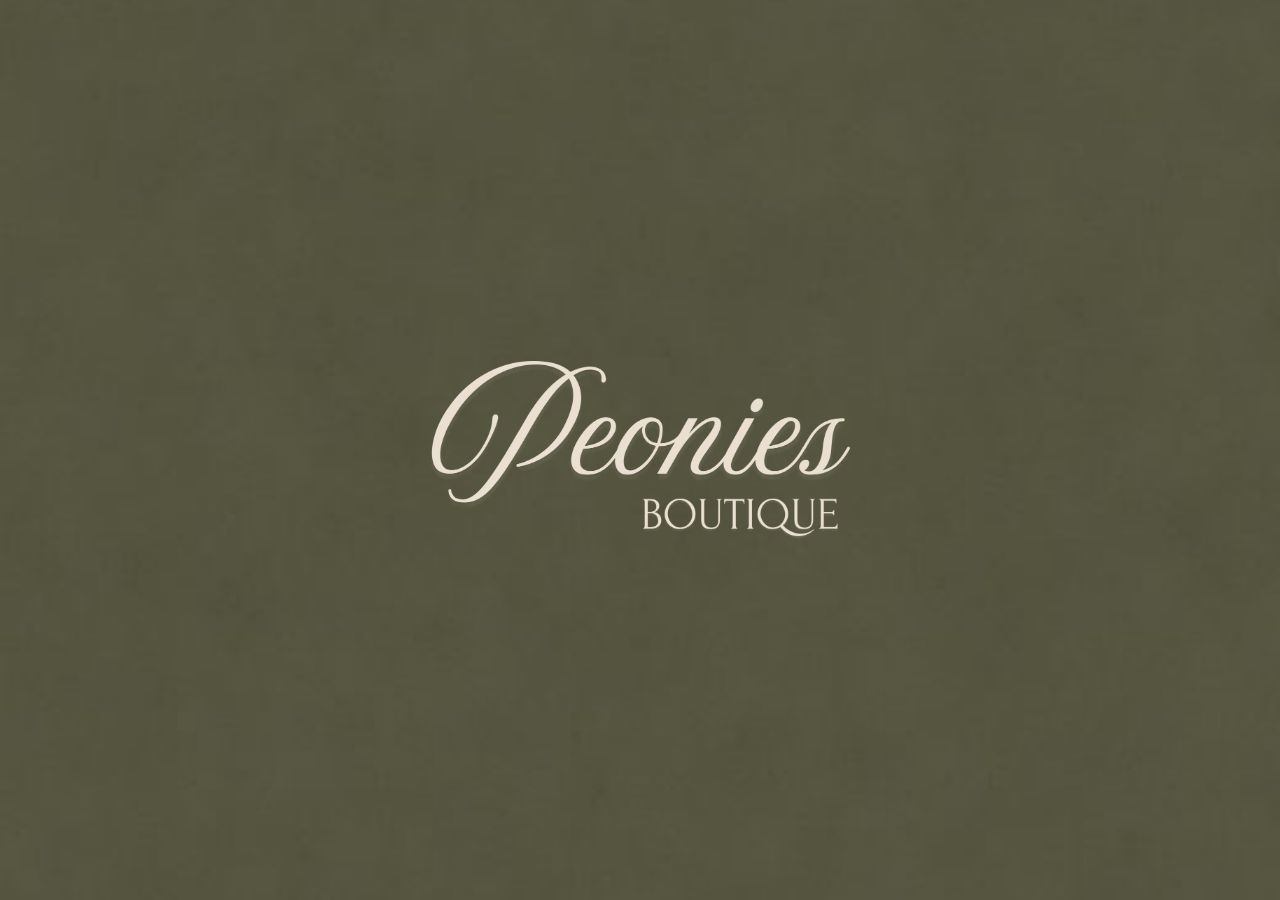
<file: index.html>
<!DOCTYPE html>
<html lang="en" dir="ltr">
<head>
  <meta charset="utf-8">
  <meta name="viewport" content="width=device-width, initial-scale=1, maximum-scale=1, user-scalable=no, viewport-fit=cover">
  <meta name="robots" content="noindex">
  <title>Peonies Boutique · Digital Catalog</title>
  <link rel="icon" href="assets/icons/icon-192.png">
  <script>if (/^https?:$/.test(location.protocol)) document.write('<link rel="manifest" href="manifest.webmanifest">');</script>
  <link rel="apple-touch-icon" href="assets/icons/apple-touch-icon.png">
  <meta name="theme-color" content="#565741">
  <meta name="mobile-web-app-capable" content="yes">
  <link rel="stylesheet" href="css/catalog.css">
  <link rel="stylesheet" href="css/admin.css">
</head>
<body data-theme="olive">
  <!-- Loading screen -->
  <div id="boot"><img class="boot-logo" src="assets/brand/logo-cream.png" alt="Peonies Boutique"></div>

  <!-- Customer catalog -->
  <div id="customer">
    <div id="view"></div>
    <div id="detail" class="overlay" hidden></div>
    <div id="search" class="overlay" hidden></div>
  </div>

  <!-- Screensaver / attract mode -->
  <div id="attract" class="overlay" hidden></div>
  <!-- Admin PIN pad -->
  <div id="pin" class="overlay" hidden></div>
  <!-- Admin Mode -->
  <div id="admin" class="admin" hidden></div>

  <noscript><p style="padding:2rem;font-family:sans-serif">The catalog needs JavaScript. Please open it in Microsoft Edge or Google Chrome.</p></noscript>

  <!-- Classic scripts (no modules) so the catalog also runs straight from a folder (file://) without a server -->
  <script src="js/ui.js"></script>
  <script src="js/data.js"></script>
  <script src="js/seed-images.js"></script>
  <script src="js/catalog.js"></script>
  <script src="js/admin.js"></script>
  <script>
    PB.app.start().then(function () { if (PB.admin && PB.admin.resetPinViaUrl) PB.admin.resetPinViaUrl(); });

    // Offline support + "install as app" when served from a web address (GitHub Pages etc.)
    if ('serviceWorker' in navigator && /^https?:$/.test(location.protocol)) {
      navigator.serviceWorker.register('sw.js').catch(function (e) { console.warn('Offline support unavailable', e); });
    }
    window.addEventListener('beforeinstallprompt', function (e) { e.preventDefault(); PB.installPrompt = e; });
    window.addEventListener('appinstalled', function () { PB.installPrompt = null; });

    // Keep the kiosk screen awake while the catalog is showing (supported on Android Chrome)
    (function keepAwake() {
      var lock = null;
      function req() { if (!('wakeLock' in navigator) || document.visibilityState !== 'visible') return; navigator.wakeLock.request('screen').then(function (l) { lock = l; }).catch(function () {}); }
      document.addEventListener('visibilitychange', req);
      document.addEventListener('pointerdown', function () { if (!lock || lock.released) req(); }, { passive: true });
      req();
    })();
  </script>
</body>
</html>
</file>
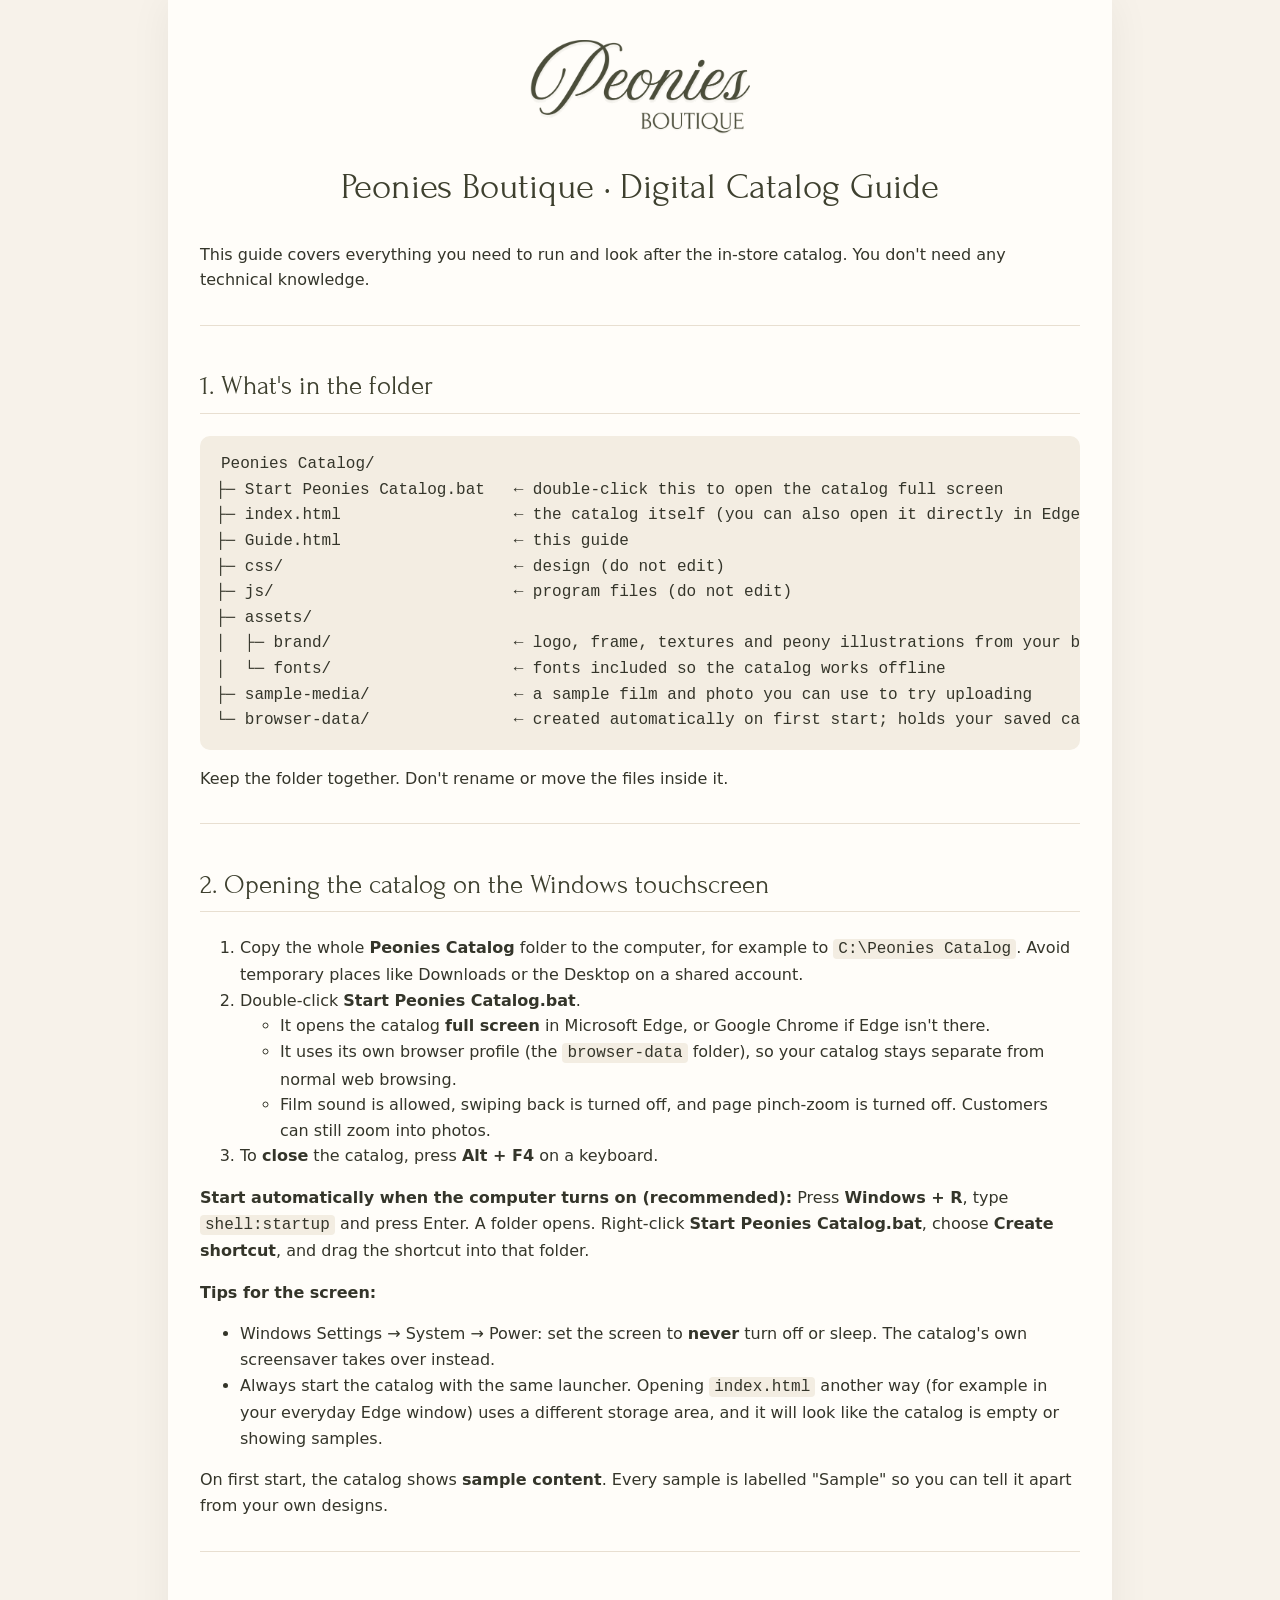
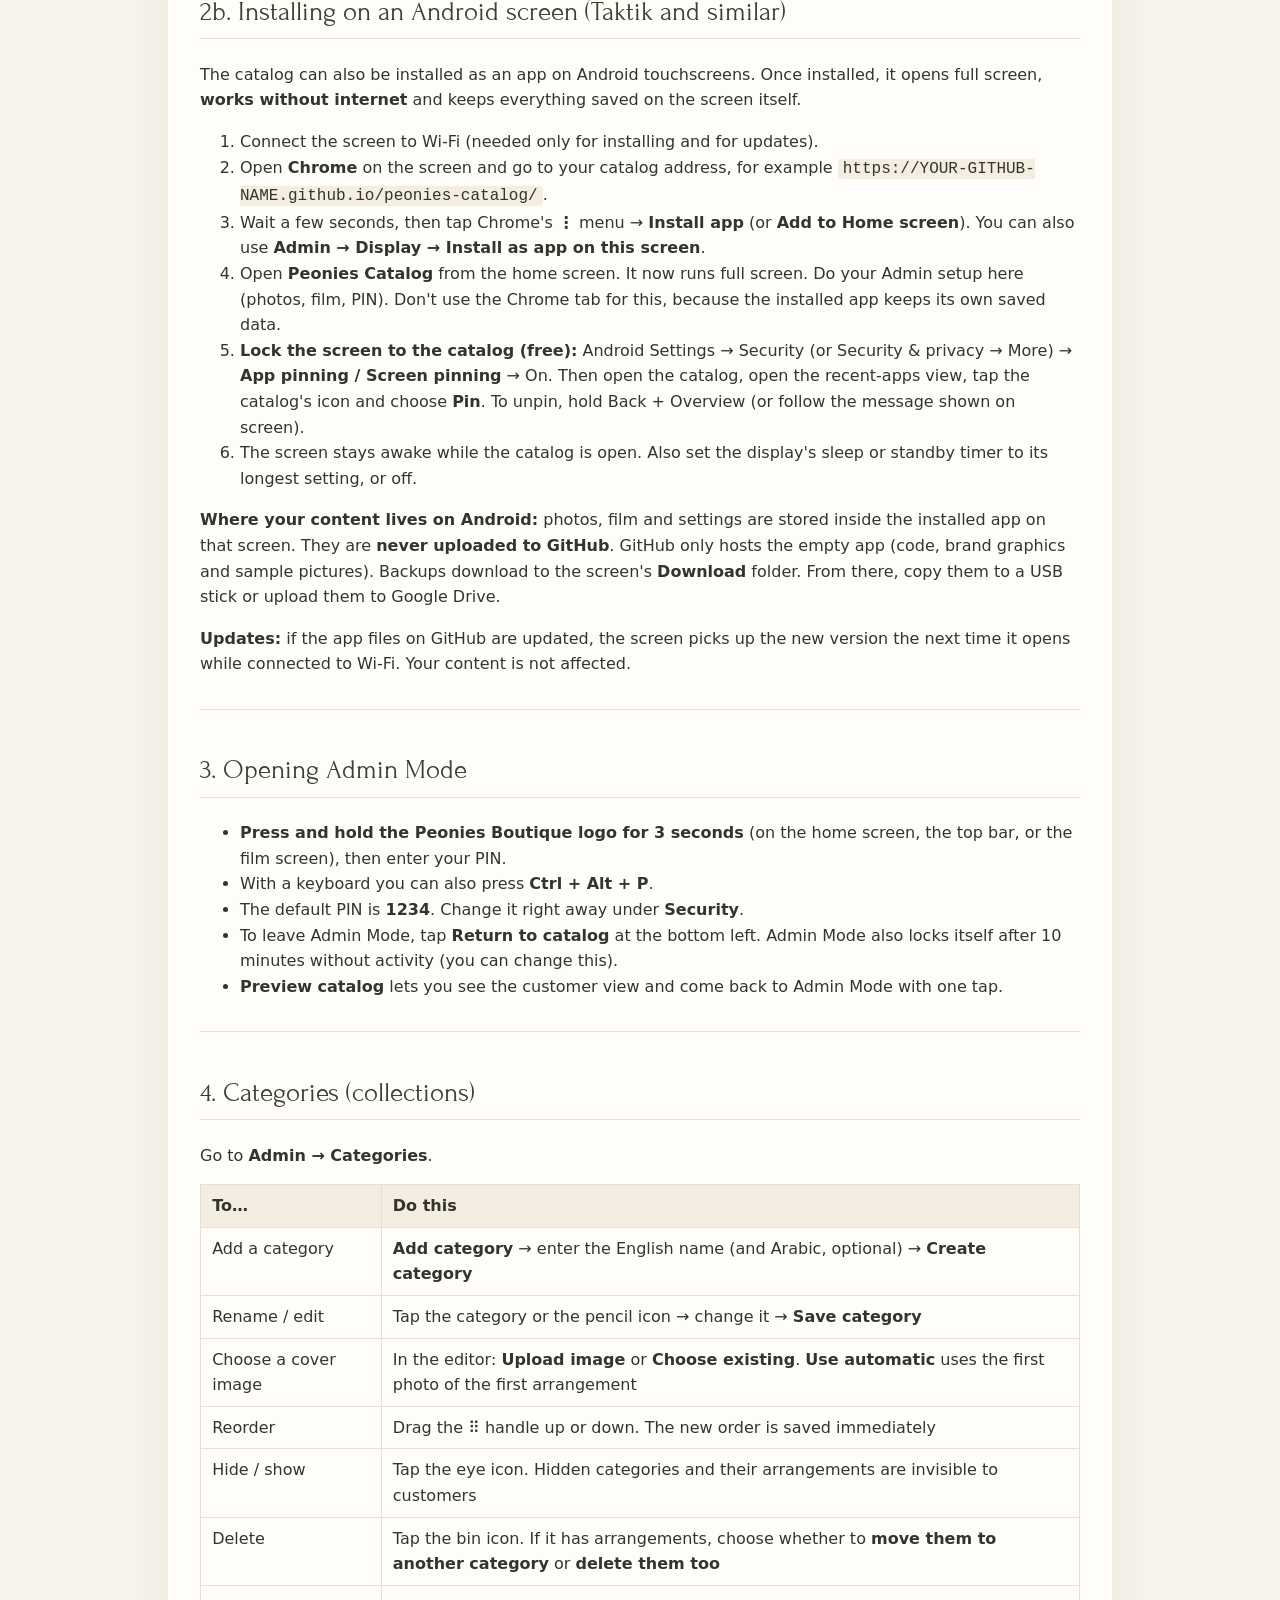
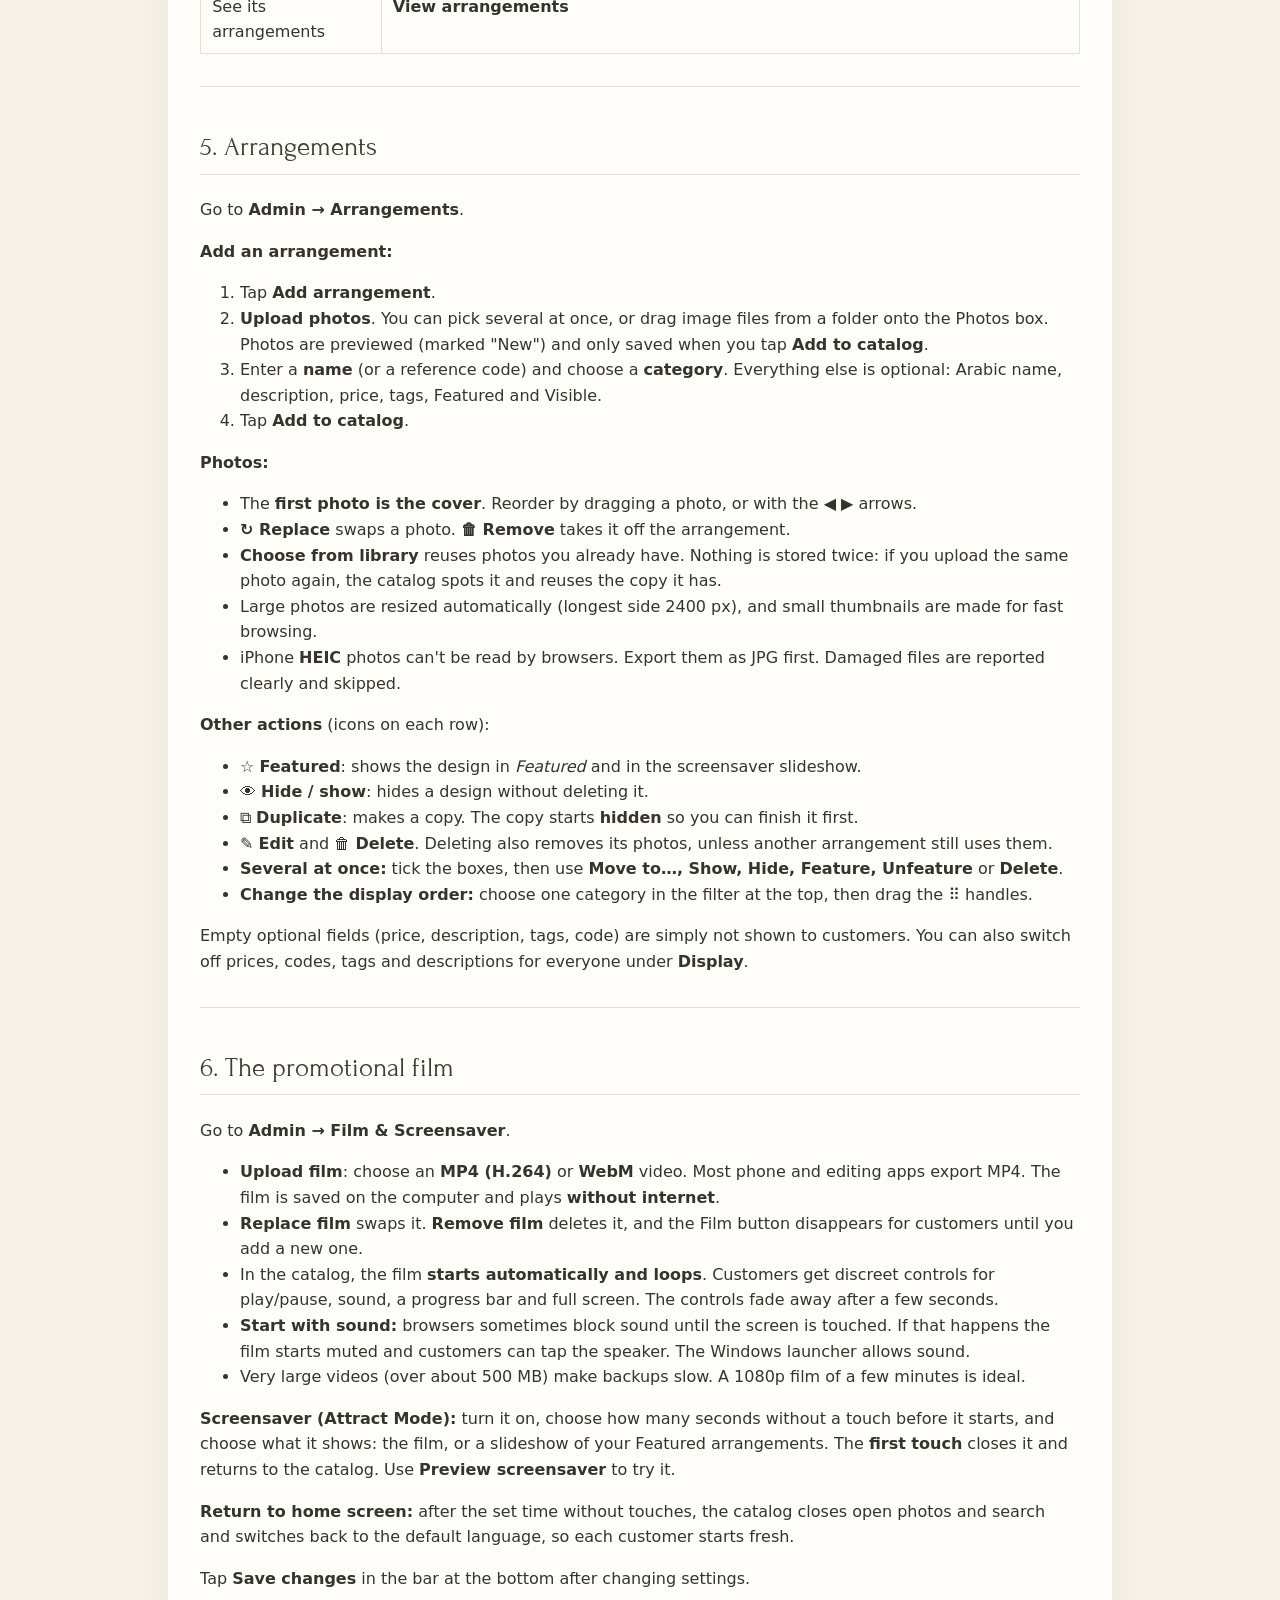
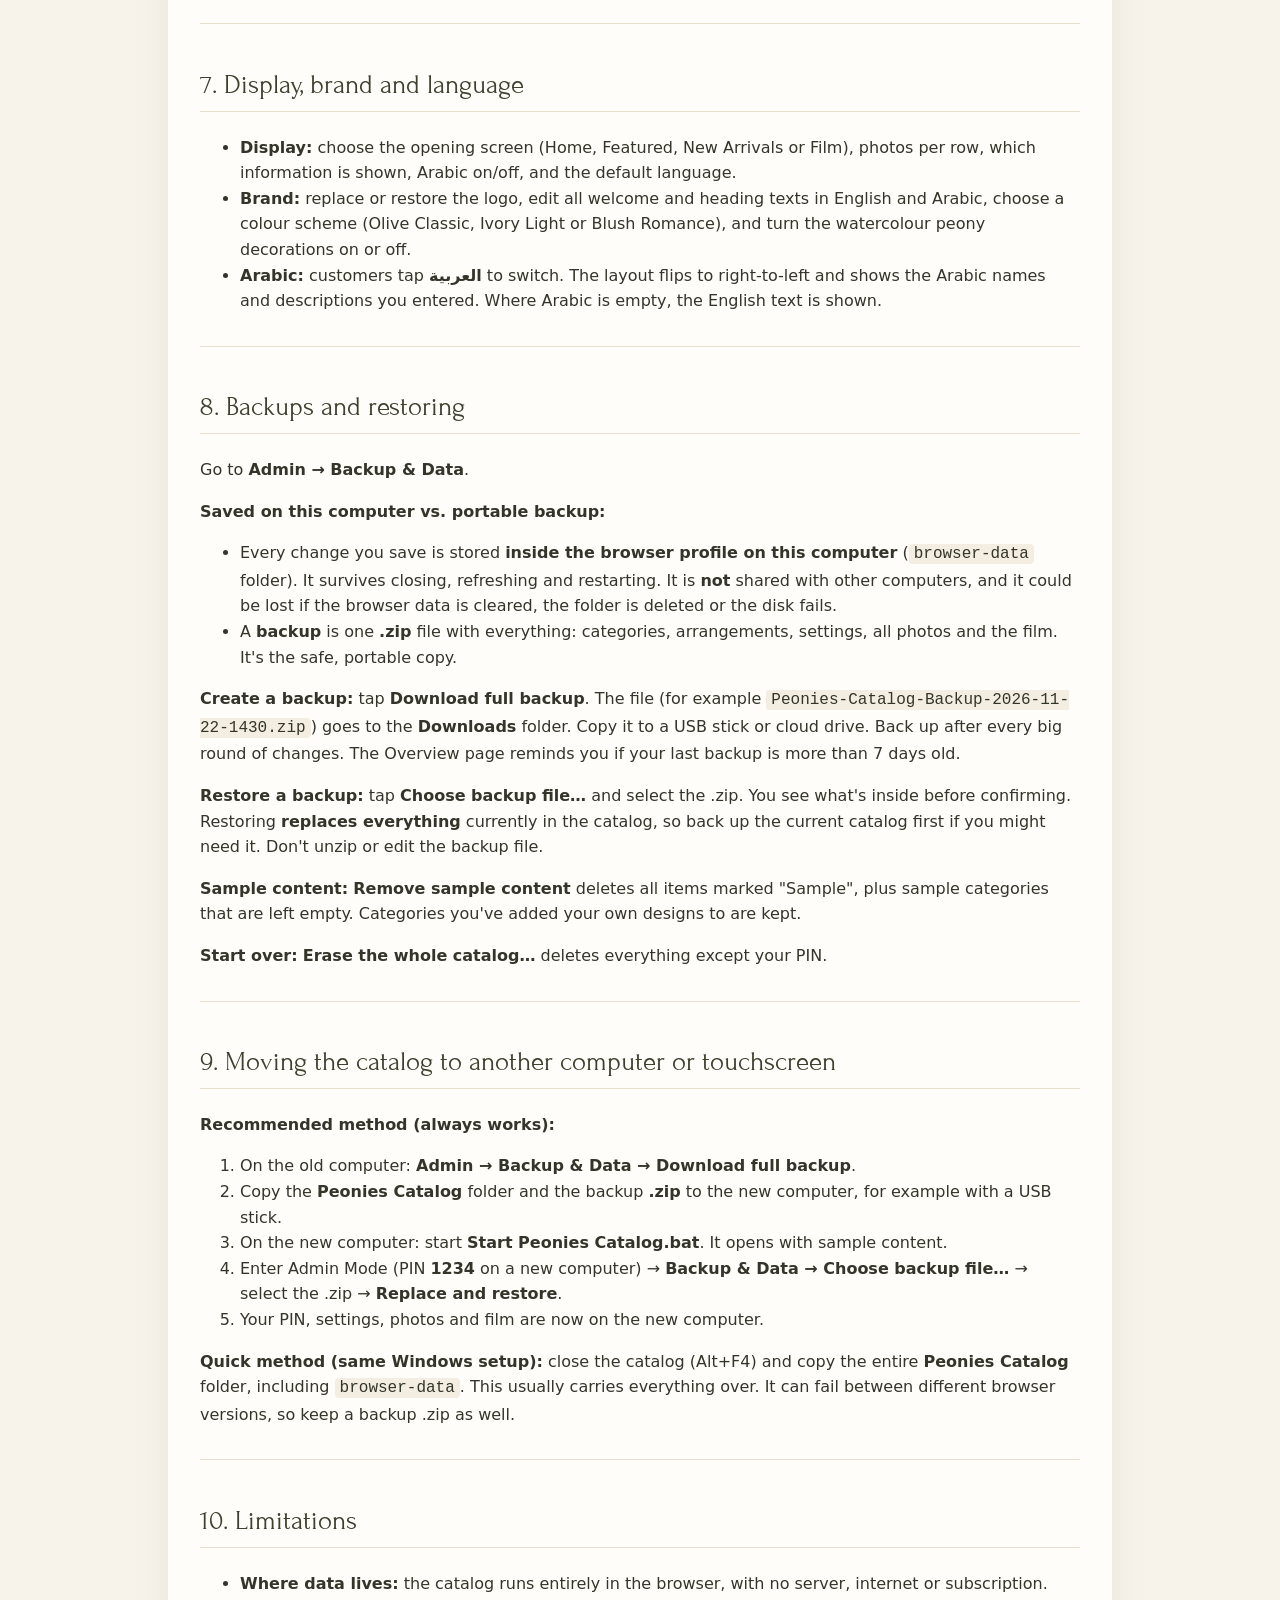
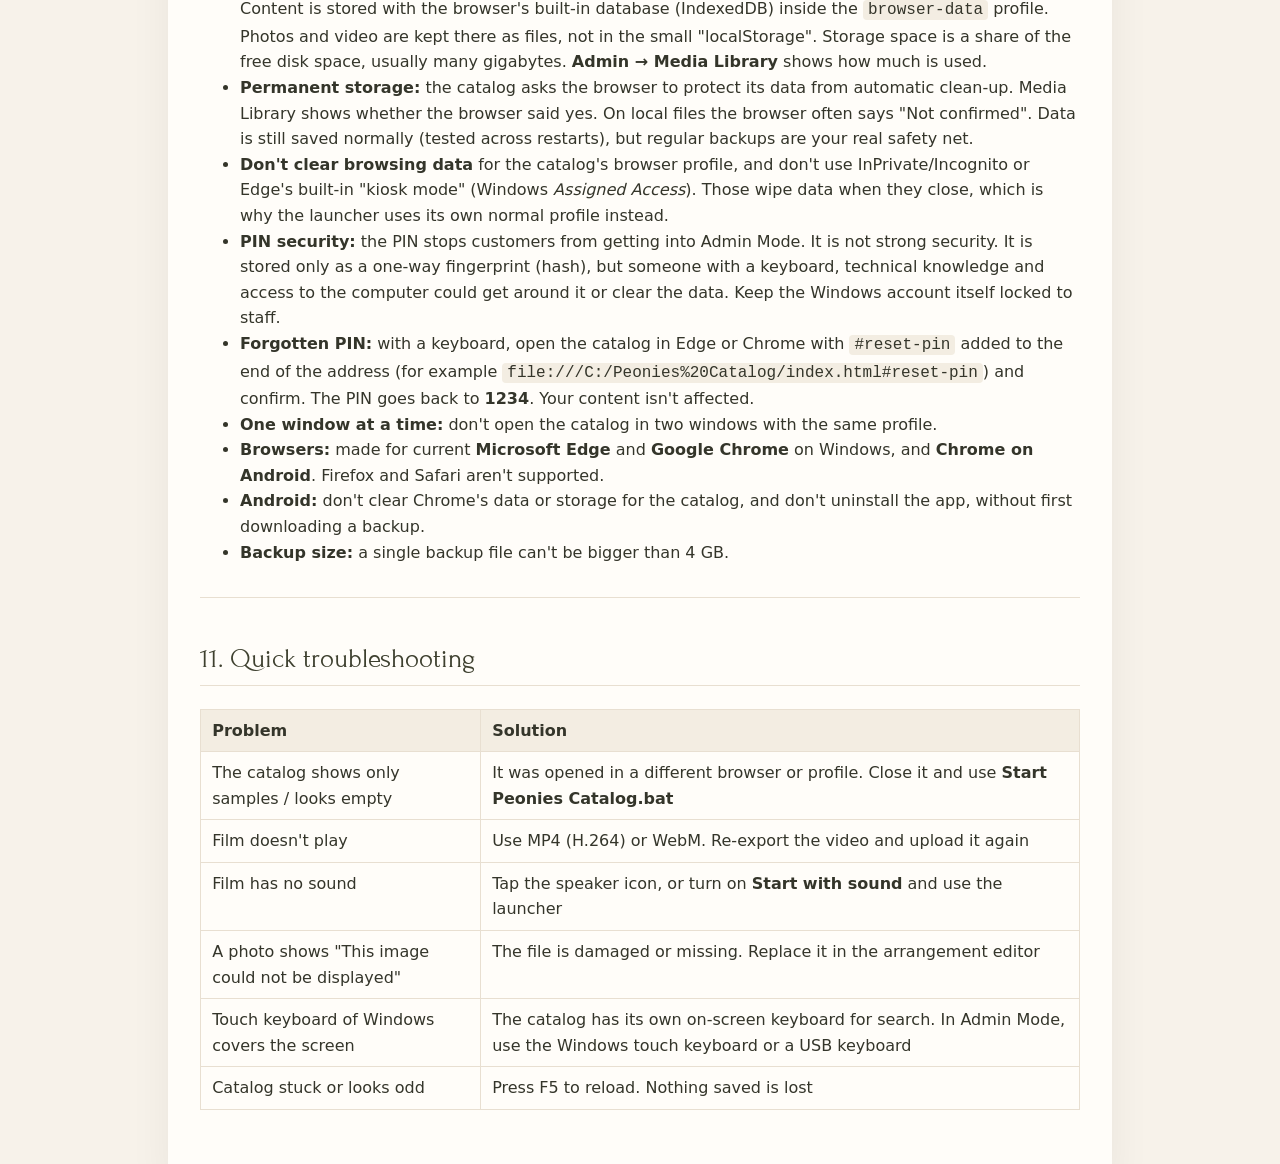
<file: Guide.html>
<!DOCTYPE html><html lang="en"><head><meta charset="utf-8"><title>Peonies Boutique · Catalog Guide</title><style>@font-face{font-family:Forum;src:url(assets/fonts/forum-latin-400-normal.woff2)}body{font:16px/1.6 "Segoe UI",system-ui,sans-serif;color:#34352a;background:#f7f2ea;margin:0}main{max-width:880px;margin:0 auto;padding:2.5rem 2rem 4rem;background:#fffdf9;min-height:100vh;box-shadow:0 0 40px rgba(0,0,0,.06)}.logo{width:220px;display:block;margin:0 auto 1rem}h1,h2{font-family:Forum,Georgia,serif;font-weight:400;color:#3e402f}h1{text-align:center;font-size:2.3rem}h2{font-size:1.7rem;margin-top:2.4rem;border-bottom:1px solid #e8dfd1;padding-bottom:.3rem}table{border-collapse:collapse;width:100%;margin:1rem 0}td,th{border:1px solid #e8dfd1;padding:.5rem .7rem;text-align:left;vertical-align:top}th{background:#f3ede2}code{background:#f3ede2;padding:1px 5px;border-radius:4px}pre{background:#f3ede2;padding:1rem;border-radius:10px;overflow:auto}pre code{background:none}hr{border:0;border-top:1px solid #e8dfd1;margin:2rem 0}</style></head><body><main><img class="logo" src="assets/brand/logo-olive.png" alt="Peonies Boutique"><h1>Peonies Boutique · Digital Catalog Guide</h1>
<p>This guide covers everything you need to run and look after the in-store catalog. You don&#39;t need any technical knowledge.</p>
<hr>
<h2>1. What&#39;s in the folder</h2>
<pre><code>Peonies Catalog/
├─ Start Peonies Catalog.bat   ← double-click this to open the catalog full screen
├─ index.html                  ← the catalog itself (you can also open it directly in Edge or Chrome)
├─ Guide.html                  ← this guide
├─ css/                        ← design (do not edit)
├─ js/                         ← program files (do not edit)
├─ assets/
│  ├─ brand/                   ← logo, frame, textures and peony illustrations from your brand files
│  └─ fonts/                   ← fonts included so the catalog works offline
├─ sample-media/               ← a sample film and photo you can use to try uploading
└─ browser-data/               ← created automatically on first start; holds your saved catalog
</code></pre>
<p>Keep the folder together. Don&#39;t rename or move the files inside it.</p>
<hr>
<h2>2. Opening the catalog on the Windows touchscreen</h2>
<ol>
<li>Copy the whole <strong>Peonies Catalog</strong> folder to the computer, for example to <code>C:\Peonies Catalog</code>. Avoid temporary places like Downloads or the Desktop on a shared account.</li>
<li>Double-click <strong>Start Peonies Catalog.bat</strong>.<ul>
<li>It opens the catalog <strong>full screen</strong> in Microsoft Edge, or Google Chrome if Edge isn&#39;t there.</li>
<li>It uses its own browser profile (the <code>browser-data</code> folder), so your catalog stays separate from normal web browsing.</li>
<li>Film sound is allowed, swiping back is turned off, and page pinch-zoom is turned off. Customers can still zoom into photos.</li>
</ul>
</li>
<li>To <strong>close</strong> the catalog, press <strong>Alt + F4</strong> on a keyboard.</li>
</ol>
<p><strong>Start automatically when the computer turns on (recommended):</strong>
Press <strong>Windows + R</strong>, type <code>shell:startup</code> and press Enter. A folder opens. Right-click <strong>Start Peonies Catalog.bat</strong>, choose <strong>Create shortcut</strong>, and drag the shortcut into that folder.</p>
<p><strong>Tips for the screen:</strong></p>
<ul>
<li>Windows Settings → System → Power: set the screen to <strong>never</strong> turn off or sleep. The catalog&#39;s own screensaver takes over instead.</li>
<li>Always start the catalog with the same launcher. Opening <code>index.html</code> another way (for example in your everyday Edge window) uses a different storage area, and it will look like the catalog is empty or showing samples.</li>
</ul>
<p>On first start, the catalog shows <strong>sample content</strong>. Every sample is labelled &quot;Sample&quot; so you can tell it apart from your own designs.</p>
<hr>
<h2>2b. Installing on an Android screen (Taktik and similar)</h2>
<p>The catalog can also be installed as an app on Android touchscreens. Once installed, it opens full screen, <strong>works without internet</strong> and keeps everything saved on the screen itself.</p>
<ol>
<li>Connect the screen to Wi-Fi (needed only for installing and for updates).</li>
<li>Open <strong>Chrome</strong> on the screen and go to your catalog address, for example <code>https://YOUR-GITHUB-NAME.github.io/peonies-catalog/</code>.</li>
<li>Wait a few seconds, then tap Chrome&#39;s <strong>⋮</strong> menu → <strong>Install app</strong> (or <strong>Add to Home screen</strong>). You can also use <strong>Admin → Display → Install as app on this screen</strong>.</li>
<li>Open <strong>Peonies Catalog</strong> from the home screen. It now runs full screen. Do your Admin setup here (photos, film, PIN). Don&#39;t use the Chrome tab for this, because the installed app keeps its own saved data.</li>
<li><strong>Lock the screen to the catalog (free):</strong> Android Settings → Security (or Security &amp; privacy → More) → <strong>App pinning / Screen pinning</strong> → On. Then open the catalog, open the recent-apps view, tap the catalog&#39;s icon and choose <strong>Pin</strong>. To unpin, hold Back + Overview (or follow the message shown on screen).</li>
<li>The screen stays awake while the catalog is open. Also set the display&#39;s sleep or standby timer to its longest setting, or off.</li>
</ol>
<p><strong>Where your content lives on Android:</strong> photos, film and settings are stored inside the installed app on that screen. They are <strong>never uploaded to GitHub</strong>. GitHub only hosts the empty app (code, brand graphics and sample pictures). Backups download to the screen&#39;s <strong>Download</strong> folder. From there, copy them to a USB stick or upload them to Google Drive.</p>
<p><strong>Updates:</strong> if the app files on GitHub are updated, the screen picks up the new version the next time it opens while connected to Wi-Fi. Your content is not affected.</p>
<hr>
<h2>3. Opening Admin Mode</h2>
<ul>
<li><strong>Press and hold the Peonies Boutique logo for 3 seconds</strong> (on the home screen, the top bar, or the film screen), then enter your PIN.</li>
<li>With a keyboard you can also press <strong>Ctrl + Alt + P</strong>.</li>
<li>The default PIN is <strong>1234</strong>. Change it right away under <strong>Security</strong>.</li>
<li>To leave Admin Mode, tap <strong>Return to catalog</strong> at the bottom left. Admin Mode also locks itself after 10 minutes without activity (you can change this).</li>
<li><strong>Preview catalog</strong> lets you see the customer view and come back to Admin Mode with one tap.</li>
</ul>
<hr>
<h2>4. Categories (collections)</h2>
<p>Go to <strong>Admin → Categories</strong>.</p>
<table>
<thead>
<tr>
<th>To…</th>
<th>Do this</th>
</tr>
</thead>
<tbody><tr>
<td>Add a category</td>
<td><strong>Add category</strong> → enter the English name (and Arabic, optional) → <strong>Create category</strong></td>
</tr>
<tr>
<td>Rename / edit</td>
<td>Tap the category or the pencil icon → change it → <strong>Save category</strong></td>
</tr>
<tr>
<td>Choose a cover image</td>
<td>In the editor: <strong>Upload image</strong> or <strong>Choose existing</strong>. <strong>Use automatic</strong> uses the first photo of the first arrangement</td>
</tr>
<tr>
<td>Reorder</td>
<td>Drag the ⠿ handle up or down. The new order is saved immediately</td>
</tr>
<tr>
<td>Hide / show</td>
<td>Tap the eye icon. Hidden categories and their arrangements are invisible to customers</td>
</tr>
<tr>
<td>Delete</td>
<td>Tap the bin icon. If it has arrangements, choose whether to <strong>move them to another category</strong> or <strong>delete them too</strong></td>
</tr>
<tr>
<td>See its arrangements</td>
<td><strong>View arrangements</strong></td>
</tr>
</tbody></table>
<hr>
<h2>5. Arrangements</h2>
<p>Go to <strong>Admin → Arrangements</strong>.</p>
<p><strong>Add an arrangement:</strong></p>
<ol>
<li>Tap <strong>Add arrangement</strong>.</li>
<li><strong>Upload photos</strong>. You can pick several at once, or drag image files from a folder onto the Photos box. Photos are previewed (marked &quot;New&quot;) and only saved when you tap <strong>Add to catalog</strong>.</li>
<li>Enter a <strong>name</strong> (or a reference code) and choose a <strong>category</strong>. Everything else is optional: Arabic name, description, price, tags, Featured and Visible.</li>
<li>Tap <strong>Add to catalog</strong>.</li>
</ol>
<p><strong>Photos:</strong></p>
<ul>
<li>The <strong>first photo is the cover</strong>. Reorder by dragging a photo, or with the ◀ ▶ arrows.</li>
<li><strong>↻ Replace</strong> swaps a photo. <strong>🗑 Remove</strong> takes it off the arrangement.</li>
<li><strong>Choose from library</strong> reuses photos you already have. Nothing is stored twice: if you upload the same photo again, the catalog spots it and reuses the copy it has.</li>
<li>Large photos are resized automatically (longest side 2400 px), and small thumbnails are made for fast browsing.</li>
<li>iPhone <strong>HEIC</strong> photos can&#39;t be read by browsers. Export them as JPG first. Damaged files are reported clearly and skipped.</li>
</ul>
<p><strong>Other actions</strong> (icons on each row):</p>
<ul>
<li>☆ <strong>Featured</strong>: shows the design in <em>Featured</em> and in the screensaver slideshow.</li>
<li>👁 <strong>Hide / show</strong>: hides a design without deleting it.</li>
<li>⧉ <strong>Duplicate</strong>: makes a copy. The copy starts <strong>hidden</strong> so you can finish it first.</li>
<li>✎ <strong>Edit</strong> and 🗑 <strong>Delete</strong>. Deleting also removes its photos, unless another arrangement still uses them.</li>
<li><strong>Several at once:</strong> tick the boxes, then use <strong>Move to…, Show, Hide, Feature, Unfeature</strong> or <strong>Delete</strong>.</li>
<li><strong>Change the display order:</strong> choose one category in the filter at the top, then drag the ⠿ handles.</li>
</ul>
<p>Empty optional fields (price, description, tags, code) are simply not shown to customers. You can also switch off prices, codes, tags and descriptions for everyone under <strong>Display</strong>.</p>
<hr>
<h2>6. The promotional film</h2>
<p>Go to <strong>Admin → Film &amp; Screensaver</strong>.</p>
<ul>
<li><strong>Upload film</strong>: choose an <strong>MP4 (H.264)</strong> or <strong>WebM</strong> video. Most phone and editing apps export MP4. The film is saved on the computer and plays <strong>without internet</strong>.</li>
<li><strong>Replace film</strong> swaps it. <strong>Remove film</strong> deletes it, and the Film button disappears for customers until you add a new one.</li>
<li>In the catalog, the film <strong>starts automatically and loops</strong>. Customers get discreet controls for play/pause, sound, a progress bar and full screen. The controls fade away after a few seconds.</li>
<li><strong>Start with sound:</strong> browsers sometimes block sound until the screen is touched. If that happens the film starts muted and customers can tap the speaker. The Windows launcher allows sound.</li>
<li>Very large videos (over about 500 MB) make backups slow. A 1080p film of a few minutes is ideal.</li>
</ul>
<p><strong>Screensaver (Attract Mode):</strong> turn it on, choose how many seconds without a touch before it starts, and choose what it shows: the film, or a slideshow of your Featured arrangements. The <strong>first touch</strong> closes it and returns to the catalog. Use <strong>Preview screensaver</strong> to try it.</p>
<p><strong>Return to home screen:</strong> after the set time without touches, the catalog closes open photos and search and switches back to the default language, so each customer starts fresh.</p>
<p>Tap <strong>Save changes</strong> in the bar at the bottom after changing settings.</p>
<hr>
<h2>7. Display, brand and language</h2>
<ul>
<li><strong>Display:</strong> choose the opening screen (Home, Featured, New Arrivals or Film), photos per row, which information is shown, Arabic on/off, and the default language.</li>
<li><strong>Brand:</strong> replace or restore the logo, edit all welcome and heading texts in English and Arabic, choose a colour scheme (Olive Classic, Ivory Light or Blush Romance), and turn the watercolour peony decorations on or off.</li>
<li><strong>Arabic:</strong> customers tap <strong>العربية</strong> to switch. The layout flips to right-to-left and shows the Arabic names and descriptions you entered. Where Arabic is empty, the English text is shown.</li>
</ul>
<hr>
<h2>8. Backups and restoring</h2>
<p>Go to <strong>Admin → Backup &amp; Data</strong>.</p>
<p><strong>Saved on this computer vs. portable backup:</strong></p>
<ul>
<li>Every change you save is stored <strong>inside the browser profile on this computer</strong> (<code>browser-data</code> folder). It survives closing, refreshing and restarting. It is <strong>not</strong> shared with other computers, and it could be lost if the browser data is cleared, the folder is deleted or the disk fails.</li>
<li>A <strong>backup</strong> is one <strong>.zip</strong> file with everything: categories, arrangements, settings, all photos and the film. It&#39;s the safe, portable copy.</li>
</ul>
<p><strong>Create a backup:</strong> tap <strong>Download full backup</strong>. The file (for example <code>Peonies-Catalog-Backup-2026-11-22-1430.zip</code>) goes to the <strong>Downloads</strong> folder. Copy it to a USB stick or cloud drive. Back up after every big round of changes. The Overview page reminds you if your last backup is more than 7 days old.</p>
<p><strong>Restore a backup:</strong> tap <strong>Choose backup file…</strong> and select the .zip. You see what&#39;s inside before confirming. Restoring <strong>replaces everything</strong> currently in the catalog, so back up the current catalog first if you might need it. Don&#39;t unzip or edit the backup file.</p>
<p><strong>Sample content:</strong> <strong>Remove sample content</strong> deletes all items marked &quot;Sample&quot;, plus sample categories that are left empty. Categories you&#39;ve added your own designs to are kept.</p>
<p><strong>Start over:</strong> <strong>Erase the whole catalog…</strong> deletes everything except your PIN.</p>
<hr>
<h2>9. Moving the catalog to another computer or touchscreen</h2>
<p><strong>Recommended method (always works):</strong></p>
<ol>
<li>On the old computer: <strong>Admin → Backup &amp; Data → Download full backup</strong>.</li>
<li>Copy the <strong>Peonies Catalog</strong> folder and the backup <strong>.zip</strong> to the new computer, for example with a USB stick.</li>
<li>On the new computer: start <strong>Start Peonies Catalog.bat</strong>. It opens with sample content.</li>
<li>Enter Admin Mode (PIN <strong>1234</strong> on a new computer) → <strong>Backup &amp; Data → Choose backup file…</strong> → select the .zip → <strong>Replace and restore</strong>.</li>
<li>Your PIN, settings, photos and film are now on the new computer.</li>
</ol>
<p><strong>Quick method (same Windows setup):</strong> close the catalog (Alt+F4) and copy the entire <strong>Peonies Catalog</strong> folder, including <code>browser-data</code>. This usually carries everything over. It can fail between different browser versions, so keep a backup .zip as well.</p>
<hr>
<h2>10. Limitations</h2>
<ul>
<li><strong>Where data lives:</strong> the catalog runs entirely in the browser, with no server, internet or subscription. Content is stored with the browser&#39;s built-in database (IndexedDB) inside the <code>browser-data</code> profile. Photos and video are kept there as files, not in the small &quot;localStorage&quot;. Storage space is a share of the free disk space, usually many gigabytes. <strong>Admin → Media Library</strong> shows how much is used.</li>
<li><strong>Permanent storage:</strong> the catalog asks the browser to protect its data from automatic clean-up. Media Library shows whether the browser said yes. On local files the browser often says &quot;Not confirmed&quot;. Data is still saved normally (tested across restarts), but regular backups are your real safety net.</li>
<li><strong>Don&#39;t clear browsing data</strong> for the catalog&#39;s browser profile, and don&#39;t use InPrivate/Incognito or Edge&#39;s built-in &quot;kiosk mode&quot; (Windows <em>Assigned Access</em>). Those wipe data when they close, which is why the launcher uses its own normal profile instead.</li>
<li><strong>PIN security:</strong> the PIN stops customers from getting into Admin Mode. It is not strong security. It is stored only as a one-way fingerprint (hash), but someone with a keyboard, technical knowledge and access to the computer could get around it or clear the data. Keep the Windows account itself locked to staff.</li>
<li><strong>Forgotten PIN:</strong> with a keyboard, open the catalog in Edge or Chrome with <code>#reset-pin</code> added to the end of the address (for example <code>file:///C:/Peonies%20Catalog/index.html#reset-pin</code>) and confirm. The PIN goes back to <strong>1234</strong>. Your content isn&#39;t affected.</li>
<li><strong>One window at a time:</strong> don&#39;t open the catalog in two windows with the same profile.</li>
<li><strong>Browsers:</strong> made for current <strong>Microsoft Edge</strong> and <strong>Google Chrome</strong> on Windows, and <strong>Chrome on Android</strong>. Firefox and Safari aren&#39;t supported.</li>
<li><strong>Android:</strong> don&#39;t clear Chrome&#39;s data or storage for the catalog, and don&#39;t uninstall the app, without first downloading a backup.</li>
<li><strong>Backup size:</strong> a single backup file can&#39;t be bigger than 4 GB.</li>
</ul>
<hr>
<h2>11. Quick troubleshooting</h2>
<table>
<thead>
<tr>
<th>Problem</th>
<th>Solution</th>
</tr>
</thead>
<tbody><tr>
<td>The catalog shows only samples / looks empty</td>
<td>It was opened in a different browser or profile. Close it and use <strong>Start Peonies Catalog.bat</strong></td>
</tr>
<tr>
<td>Film doesn&#39;t play</td>
<td>Use MP4 (H.264) or WebM. Re-export the video and upload it again</td>
</tr>
<tr>
<td>Film has no sound</td>
<td>Tap the speaker icon, or turn on <strong>Start with sound</strong> and use the launcher</td>
</tr>
<tr>
<td>A photo shows &quot;This image could not be displayed&quot;</td>
<td>The file is damaged or missing. Replace it in the arrangement editor</td>
</tr>
<tr>
<td>Touch keyboard of Windows covers the screen</td>
<td>The catalog has its own on-screen keyboard for search. In Admin Mode, use the Windows touch keyboard or a USB keyboard</td>
</tr>
<tr>
<td>Catalog stuck or looks odd</td>
<td>Press F5 to reload. Nothing saved is lost</td>
</tr>
</tbody></table>
</main></body></html>
</file>
<file: css/catalog.css>
/* ==========================================================================
   Peonies Boutique – Customer catalog styles
   ========================================================================== */
@font-face { font-family: 'Forum'; src: url('../assets/fonts/forum-latin-400-normal.woff2') format('woff2'); font-display: swap; }
@font-face { font-family: 'Cormorant Garamond'; font-weight: 400; src: url('../assets/fonts/cormorant-garamond-latin-400-normal.woff2') format('woff2'); font-display: swap; }
@font-face { font-family: 'Cormorant Garamond'; font-weight: 400; font-style: italic; src: url('../assets/fonts/cormorant-garamond-latin-400-italic.woff2') format('woff2'); font-display: swap; }
@font-face { font-family: 'Cormorant Garamond'; font-weight: 500; src: url('../assets/fonts/cormorant-garamond-latin-500-normal.woff2') format('woff2'); font-display: swap; }
@font-face { font-family: 'Cormorant Garamond'; font-weight: 600; src: url('../assets/fonts/cormorant-garamond-latin-600-normal.woff2') format('woff2'); font-display: swap; }
@font-face { font-family: 'Amiri'; font-weight: 400; src: url('../assets/fonts/amiri-arabic-400-normal.woff2') format('woff2'); font-display: swap; unicode-range: U+0600-06FF, U+0750-077F, U+08A0-08FF, U+FB50-FDFF, U+FE70-FEFF, U+0660-0669; }
@font-face { font-family: 'Amiri'; font-weight: 700; src: url('../assets/fonts/amiri-arabic-700-normal.woff2') format('woff2'); font-display: swap; unicode-range: U+0600-06FF, U+0750-077F, U+08A0-08FF, U+FB50-FDFF, U+FE70-FEFF, U+0660-0669; }

:root {
  --olive: #565741; --olive-deep: #3e402f; --olive-soft: #6e6f56; --olive-mist: #a5a68f;
  --cream: #f3e9dc; --cream-deep: #e8dac6; --paper: #fbf7f1; --ivory: #fffdf9;
  --blush: #ecd0c9; --blush-deep: #c48c82; --rose: #b87268;
  --gold: #cdbf9f; --gold-deep: #a89770;
  --ink: #3b3c2e; --muted: #7c7a67; --line: rgba(86, 87, 65, .18);
  --f-display: 'Forum', 'Amiri', 'Times New Roman', serif;
  --f-body: 'Cormorant Garamond', 'Amiri', Georgia, serif;
  --panel-bg: var(--olive); --panel-fg: var(--cream); --panel-tex: url('../assets/brand/texture-olive.jpg');
  --main-bg: var(--paper); --accent: var(--olive); --accent-fg: var(--cream);
  --grid-cols: 4;
  --r: 14px; --ease: cubic-bezier(.22, .7, .2, 1);
  --sh-soft: 0 10px 30px -12px rgba(62, 64, 47, .28);
  --sh-card: 0 18px 40px -22px rgba(62, 64, 47, .45);
}
body[data-theme="ivory"] { --panel-bg: var(--cream); --panel-fg: var(--olive-deep); --panel-tex: url('../assets/brand/texture-cream.jpg'); --main-bg: #fdfaf5; }
body[data-theme="blush"] { --panel-bg: #b9877e; --panel-fg: #fff6f0; --panel-tex: none; --main-bg: #fcf5f2; --accent: #9c6c64; --accent-fg: #fff6f0; --line: rgba(156, 108, 100, .2); }
body.is-rtl { --f-display: 'Amiri', 'Forum', serif; --f-body: 'Amiri', 'Cormorant Garamond', serif; }

*, *::before, *::after { box-sizing: border-box; }
html, body { margin: 0; height: 100%; overflow: hidden; }
html { font-size: clamp(13px, calc(0.62vmax + 6px), 19px); -webkit-text-size-adjust: 100%; }
body {
  -webkit-touch-callout: none;
  font-family: var(--f-body); color: var(--ink); background: var(--main-bg);
  -webkit-font-smoothing: antialiased; text-rendering: optimizeLegibility;
  user-select: none; -webkit-user-select: none; -webkit-tap-highlight-color: transparent;
  touch-action: manipulation; overscroll-behavior: none;
}
button { font: inherit; color: inherit; background: none; border: 0; padding: 0; cursor: pointer; touch-action: manipulation; }
img { display: block; max-width: 100%; }
[hidden] { display: none !important; }
.ic { width: 1.35em; height: 1.35em; flex: none; }
.scroll-y { overflow-y: auto; overflow-x: hidden; -webkit-overflow-scrolling: touch; overscroll-behavior: contain; scrollbar-width: thin; scrollbar-color: rgba(86, 87, 65, .25) transparent; }
.scroll-y::-webkit-scrollbar { width: 6px; } .scroll-y::-webkit-scrollbar-thumb { background: rgba(86, 87, 65, .25); border-radius: 3px; }

/* ---------- boot ---------- */
#boot { position: fixed; inset: 0; z-index: 100; display: grid; place-items: center; background: var(--olive) url('../assets/brand/texture-olive.jpg') center/cover; transition: opacity .8s var(--ease), visibility .8s; }
#boot.done { opacity: 0; visibility: hidden; }
#boot .boot-logo { width: min(34vw, 420px); opacity: .95; animation: breathe 2.4s ease-in-out infinite; }
@keyframes breathe { 50% { opacity: .55; } }
.boot-error { background: var(--paper); padding: 3rem; border-radius: 18px; max-width: 560px; text-align: center; font-family: system-ui, 'Segoe UI', sans-serif; }
.boot-error img { width: 220px; margin: 0 auto 1.5rem; }
.boot-error .small { color: var(--muted); font-size: .9rem; }

/* ---------- shared bits ---------- */
#customer { position: fixed; inset: 0; display: flex; flex-direction: column; }
#view { flex: 1; min-height: 0; display: flex; flex-direction: column; position: relative; }
#view.view-in > * { animation: fadeUp .55s var(--ease) both; }
@keyframes fadeUp { from { opacity: 0; transform: translateY(10px); } }
.eyebrow { font-family: var(--f-display); text-transform: uppercase; letter-spacing: .28em; font-size: .78rem; color: var(--muted); }
body.is-rtl .eyebrow { letter-spacing: 0; font-size: .95rem; }
.flourish { display: block; width: 9rem; height: 1.1rem; margin: .9rem auto 0; background:
  linear-gradient(currentColor, currentColor) left center / 38% 1px no-repeat,
  linear-gradient(currentColor, currentColor) right center / 38% 1px no-repeat; color: var(--gold-deep); position: relative; opacity: .9; }
.flourish::after { content: ''; position: absolute; left: 50%; top: 50%; width: .55rem; height: .55rem; border: 1px solid currentColor; transform: translate(-50%, -50%) rotate(45deg); }
.flourish.light { color: var(--gold); }
.page-head { text-align: center; padding: 2.2rem 1rem 1.6rem; }
.page-head h1, .page-head h2 { font-family: var(--f-display); font-weight: 400; color: var(--olive-deep); margin: .5rem 0 0; font-size: clamp(2rem, 3.1vw, 3.4rem); line-height: 1.1; letter-spacing: .01em; }
.page-sub { font-style: italic; font-size: 1.3rem; color: var(--muted); margin: .5rem 0 0; }
body.is-rtl .page-sub { font-style: normal; }
.btn-ghost { display: inline-flex; align-items: center; gap: .6rem; padding: .95rem 1.6rem; min-height: 3.4rem; border: 1px solid var(--line); border-radius: 999px; font-family: var(--f-display); letter-spacing: .08em; text-transform: uppercase; font-size: .9rem; color: var(--olive-deep); background: rgba(255, 255, 255, .5); transition: background .2s, transform .15s; }
.btn-ghost:active { transform: scale(.97); background: var(--cream); }
body.is-rtl .btn-ghost { letter-spacing: 0; font-size: 1.05rem; }
.media-missing { display: flex; flex-direction: column; align-items: center; justify-content: center; gap: .6rem; width: 100%; height: 100%; min-height: 6rem; background: repeating-linear-gradient(135deg, #f1e9dd 0 12px, #ece2d4 12px 24px); color: var(--muted); font-size: .95rem; text-align: center; padding: 1rem; }
.media-missing .ic { width: 2rem; height: 2rem; opacity: .6; }

/* ---------- empty states ---------- */
.empty { text-align: center; padding: 3rem 1rem 4rem; display: flex; flex-direction: column; align-items: center; }
.empty-illus { width: min(260px, 40vw); opacity: .85; margin-bottom: 1.2rem; }
.empty h3 { font-family: var(--f-display); font-weight: 400; font-size: 2rem; color: var(--olive-deep); margin: 0 0 .4rem; }
.empty p { font-size: 1.25rem; color: var(--muted); font-style: italic; margin: 0 0 1.6rem; }

/* ---------- HOME ---------- */
.home { flex: 1; display: grid; grid-template-columns: minmax(340px, 34%) 1fr; min-height: 0; }
.home-panel { position: relative; background: var(--panel-bg) var(--panel-tex) center / cover; color: var(--panel-fg); display: flex; align-items: center; justify-content: center; overflow: hidden; padding: 4.5rem 3rem; }
.frame-box { position: absolute; inset: 1.6rem; border: 28px solid transparent; border-image: url('../assets/brand/frame.webp') 120 fill / 70px / 0 stretch; pointer-events: none; opacity: .95; background: none; }
body[data-theme="blush"] .frame-box { filter: brightness(1.25) saturate(.6); }
.crest { position: absolute; top: calc(1.6rem + 2px); left: 50%; transform: translateX(-50%); width: 136px; pointer-events: none; z-index: 1; }
.home-panel-inner { position: relative; z-index: 2; text-align: center; max-width: 30rem; display: flex; flex-direction: column; align-items: center; }
.home-logo { width: min(80%, 22rem); margin-bottom: 1rem; filter: drop-shadow(0 2px 10px rgba(0, 0, 0, .12)); transition: transform .3s; }
.tagline { font-family: var(--f-display); text-transform: uppercase; letter-spacing: .42em; font-size: .85rem; margin: 0; opacity: .85; }
body.is-rtl .tagline { letter-spacing: 0; font-size: 1.15rem; }
.welcome { font-family: var(--f-display); font-weight: 400; font-size: clamp(2.2rem, 3vw, 3.2rem); margin: 2.2rem 0 .6rem; letter-spacing: .02em; }
.welcome-sub { font-size: 1.32rem; line-height: 1.55; margin: 0 0 2.2rem; opacity: .9; font-style: italic; }
body.is-rtl .welcome-sub { font-style: normal; font-size: 1.4rem; }
.home-nav { display: grid; grid-template-columns: 1fr 1fr; gap: .8rem; width: 100%; max-width: 26rem; }
.hn-btn { display: flex; align-items: center; justify-content: center; gap: .6rem; min-height: 3.6rem; padding: .8rem 1rem; border: 1px solid color-mix(in srgb, var(--panel-fg) 45%, transparent); border-radius: 999px; font-family: var(--f-display); letter-spacing: .1em; text-transform: uppercase; font-size: .86rem; color: var(--panel-fg); background: color-mix(in srgb, var(--panel-fg) 6%, transparent); transition: background .2s, transform .15s; }
.hn-btn:active { transform: scale(.97); background: color-mix(in srgb, var(--panel-fg) 18%, transparent); }
.hn-btn.lang-btn { font-family: 'Amiri', var(--f-display); letter-spacing: 0; text-transform: none; font-size: 1.05rem; }
body.is-rtl .hn-btn { letter-spacing: 0; font-size: 1.05rem; }
body.is-rtl .hn-btn.lang-btn { font-family: 'Forum', serif; }
.deco { position: absolute; pointer-events: none; z-index: 1; }
.deco-home { width: 46%; max-width: 330px; bottom: -2.5rem; right: -3.5rem; transform: rotate(-12deg); opacity: .95; filter: drop-shadow(0 6px 16px rgba(0, 0, 0, .2)); }
body.is-rtl .deco-home { right: auto; left: -3.5rem; transform: scaleX(-1) rotate(-12deg); }
body.no-deco .deco { display: none; }
.home-main { background: var(--main-bg) url('../assets/brand/texture-cream.jpg') center / cover; padding: 1rem 3.5rem 2rem; position: relative; }
body[data-theme="ivory"] .home-main { background: #fdfaf5; }
.cat-grid { display: grid; grid-template-columns: repeat(auto-fill, minmax(min(12.2rem, 44%), 1fr)); gap: 2.2rem 1.8rem; padding: .4rem 0 1.5rem; }
.cat-card { display: flex; flex-direction: column; align-items: center; text-align: center; transition: transform .25s var(--ease); }
.cat-card:active { transform: scale(.975); }
.arch { position: relative; display: block; width: 100%; aspect-ratio: 4 / 4.7; border-radius: 999px 999px 10px 10px; overflow: hidden; background: var(--cream-deep); box-shadow: var(--sh-card); }
.arch-img { width: 100%; height: 100%; object-fit: cover; transition: transform 1.2s var(--ease); }
.cat-card:active .arch-img { transform: scale(1.04); }
.arch-line { position: absolute; inset: 9px; border: 1px solid rgba(255, 253, 249, .7); border-radius: 999px 999px 6px 6px; pointer-events: none; }
.cat-name { font-family: var(--f-display); font-size: 1.55rem; color: var(--olive-deep); margin-top: 1.1rem; line-height: 1.2; }
.cat-count { font-style: italic; color: var(--muted); font-size: 1.1rem; margin-top: .2rem; }
body.is-rtl .cat-count { font-style: normal; }
.footer-note { text-align: center; color: var(--muted); font-style: italic; font-size: 1.15rem; margin: 1rem 0 0; }

/* ---------- TOP BAR ---------- */
.topbar { flex: none; display: grid; grid-template-columns: 1fr auto 1fr; align-items: center; gap: 1rem; height: 5.6rem; padding: 0 1.8rem; background: var(--ivory); border-bottom: 1px solid var(--line); position: relative; z-index: 5; box-shadow: 0 6px 24px -20px rgba(62, 64, 47, .6); }
.tb-logo { height: 3.6rem; width: auto; justify-self: center; }
.tb-start { justify-self: start; } .tb-end { justify-self: end; display: flex; gap: .3rem; }
.tb-btn { display: inline-flex; align-items: center; gap: .5rem; min-height: 3.4rem; padding: .5rem 1rem; border-radius: 999px; font-family: var(--f-display); text-transform: uppercase; letter-spacing: .1em; font-size: .82rem; color: var(--olive-deep); transition: background .2s; }
.tb-btn.on { background: var(--cream); }
.tb-btn:active { background: var(--cream-deep); }
.tb-btn.lang-btn { font-family: 'Amiri', var(--f-display); text-transform: none; letter-spacing: 0; font-size: 1.05rem; }
body.is-rtl .tb-btn { letter-spacing: 0; font-size: 1.02rem; }
body.is-rtl .tb-btn.lang-btn { font-family: 'Forum'; }
body.is-rtl .tb-back .ic { transform: scaleX(-1); }
.tb-back { border: 1px solid var(--line); padding-inline: 1.2rem 1.5rem; }

/* ---------- PAGE (category, featured, new) ---------- */
.page { flex: 1; min-height: 0; padding: 0 3rem 3rem; background: var(--main-bg); }
.chips-row { display: flex; gap: .6rem; padding: 1.3rem 0 .2rem; overflow-x: auto; scrollbar-width: none; }
.chips-row::-webkit-scrollbar { display: none; }
.chips-row.center { justify-content: center; flex-wrap: wrap; }
.chip { display: inline-flex; align-items: center; gap: .45rem; flex: none; min-height: 3rem; padding: .5rem 1.3rem; border-radius: 999px; border: 1px solid var(--line); background: var(--ivory); font-size: 1.15rem; font-weight: 500; color: var(--olive-deep); white-space: nowrap; transition: background .2s, color .2s; }
.chip.on { background: var(--accent); color: var(--accent-fg); border-color: transparent; }
.arr-grid { display: grid; grid-template-columns: repeat(var(--grid-cols), minmax(0, 1fr)); gap: 2.2rem 1.8rem; }
.arr-grid.compact { grid-template-columns: repeat(auto-fill, minmax(12rem, 1fr)); gap: 1.6rem 1.2rem; }
.arr-card { display: flex; flex-direction: column; text-align: start; animation: fadeUp .6s var(--ease) both; }
.arr-grid > .arr-card:nth-child(2) { animation-delay: .04s; } .arr-grid > .arr-card:nth-child(3) { animation-delay: .08s; } .arr-grid > .arr-card:nth-child(4) { animation-delay: .12s; } .arr-grid > .arr-card:nth-child(n+5) { animation-delay: .16s; }
.arr-ph { position: relative; display: block; aspect-ratio: 4 / 5; border-radius: var(--r); overflow: hidden; background: var(--cream-deep); box-shadow: var(--sh-card); }
.arr-img { width: 100%; height: 100%; object-fit: cover; transition: transform .8s var(--ease); }
.arr-card:active .arr-img { transform: scale(1.035); }
.badge-feat, .badge-count { position: absolute; top: .8rem; display: inline-flex; align-items: center; gap: .3rem; padding: .3rem .7rem; border-radius: 999px; font-family: var(--f-display); font-size: .75rem; letter-spacing: .1em; text-transform: uppercase; backdrop-filter: blur(6px); }
.badge-feat { inset-inline-start: .8rem; background: rgba(62, 64, 47, .78); color: var(--cream); }
.badge-count { inset-inline-end: .8rem; background: rgba(255, 253, 249, .82); color: var(--olive-deep); }
.badge-feat .ic, .badge-count .ic { width: 1rem; height: 1rem; }
.arr-meta { padding: 1rem .2rem 0; display: flex; flex-direction: column; gap: .25rem; }
.arr-name { font-family: var(--f-display); font-size: 1.4rem; color: var(--olive-deep); line-height: 1.2; }
.arr-sub { display: flex; gap: 1rem; align-items: baseline; justify-content: space-between; }
.arr-code { font-size: 1rem; color: var(--muted); letter-spacing: .08em; }
.arr-price { font-size: 1.12rem; font-weight: 600; color: var(--rose); margin-inline-start: auto; }

/* ---------- DETAIL ---------- */
.overlay { position: fixed; inset: 0; z-index: 30; }
#detail { z-index: 35; display: grid; grid-template-columns: 1fr minmax(360px, 34%); background: var(--olive-deep); opacity: 0; transition: opacity .32s var(--ease); }
#detail.open { opacity: 1; }
.dt-stage { position: relative; overflow: hidden; background: radial-gradient(ellipse at center, #4b4d3a 0%, #2f3024 100%); touch-action: none; }
.dt-track { display: flex; height: 100%; transition: transform .45s var(--ease); will-change: transform; }
.dt-slide { flex: 0 0 100%; height: 100%; display: flex; align-items: center; justify-content: center; padding: 3rem 3rem 7.5rem; overflow: hidden; }
.dt-stage.single .dt-slide { padding-bottom: 3rem; }
.dt-zoom { width: 100%; height: 100%; display: flex; align-items: center; justify-content: center; transform-origin: center; will-change: transform; }
.dt-img { max-width: 100%; max-height: 100%; object-fit: contain; border-radius: 6px; box-shadow: 0 30px 60px -30px rgba(0, 0, 0, .7); pointer-events: none; }
.dt-zoom .media-missing { max-width: 600px; max-height: 70%; border-radius: 8px; }
.dt-arrow { position: absolute; top: 50%; transform: translateY(-60%); width: 4.4rem; height: 4.4rem; border-radius: 50%; display: grid; place-items: center; background: rgba(255, 253, 249, .14); color: var(--cream); backdrop-filter: blur(8px); border: 1px solid rgba(255, 253, 249, .25); transition: opacity .25s, background .2s; z-index: 3; }
.dt-arrow .ic { width: 2rem; height: 2rem; }
.dt-arrow:active { background: rgba(255, 253, 249, .3); }
.dt-arrow.prev { left: 1.4rem; } .dt-arrow.next { right: 1.4rem; }
.dt-arrow:disabled { opacity: 0; pointer-events: none; }
.dt-stage.single .dt-arrow, .dt-stage.zoomed .dt-arrow { opacity: 0; pointer-events: none; }
.dt-thumbs { position: absolute; bottom: 1.5rem; left: 50%; transform: translateX(-50%); display: flex; gap: .7rem; max-width: 92%; overflow-x: auto; padding: .4rem; scrollbar-width: none; z-index: 3; transition: opacity .25s; }
.dt-stage.zoomed .dt-thumbs { opacity: 0; pointer-events: none; }
.dt-thumb { flex: none; width: 4.6rem; height: 5.4rem; border-radius: 8px; overflow: hidden; opacity: .55; border: 2px solid transparent; transition: opacity .2s, border-color .2s; }
.dt-thumb img, .dt-thumb .media-missing { width: 100%; height: 100%; object-fit: cover; min-height: 0; padding: 0; font-size: 0; }
.dt-thumb.on { opacity: 1; border-color: var(--cream); }
.dt-hint { position: absolute; top: 1.4rem; left: 50%; transform: translateX(-50%); display: flex; align-items: center; gap: .5rem; color: rgba(243, 233, 220, .7); font-size: 1rem; font-style: italic; pointer-events: none; animation: hintFade 4s 1.2s both; }
@keyframes hintFade { 0% { opacity: 0; } 15%, 75% { opacity: 1; } 100% { opacity: 0; } }
.dt-info { position: relative; background: var(--paper) url('../assets/brand/texture-cream.jpg') center / cover; display: flex; flex-direction: column; min-height: 0; transform: translateX(30px); transition: transform .45s var(--ease); }
body.is-rtl .dt-info { transform: translateX(-30px); }
#detail.open .dt-info { transform: none; }
.dt-close { position: absolute; top: 1.3rem; inset-inline-end: 1.3rem; width: 4rem; height: 4rem; border-radius: 50%; display: grid; place-items: center; background: var(--ivory); border: 1px solid var(--line); color: var(--olive-deep); z-index: 2; box-shadow: var(--sh-soft); }
.dt-close .ic { width: 1.8rem; height: 1.8rem; }
.dt-info-body { flex: 1; min-height: 0; padding: 5.5rem 3rem 2rem; display: flex; flex-direction: column; align-items: center; text-align: center; }
.dt-info-body > * { flex: none; }
.dt-name { font-family: var(--f-display); font-weight: 400; font-size: clamp(2rem, 2.6vw, 3rem); color: var(--olive-deep); margin: .6rem 0 0; line-height: 1.12; }
.dt-code { color: var(--muted); letter-spacing: .14em; font-size: 1.05rem; margin: .6rem 0 0; }
.dt-feat { display: inline-flex; align-items: center; gap: .4rem; margin: 1.2rem 0 0; color: var(--rose); font-family: var(--f-display); text-transform: uppercase; letter-spacing: .14em; font-size: .85rem; }
.dt-desc { font-size: 1.35rem; line-height: 1.6; color: var(--ink); margin: 1.4rem 0 0; max-width: 32rem; }
.dt-tags { display: flex; flex-wrap: wrap; gap: .5rem; justify-content: center; margin-top: 1.4rem; }
.dt-tags span { padding: .35rem .95rem; border-radius: 999px; background: rgba(86, 87, 65, .08); color: var(--olive); font-size: 1.05rem; }
.dt-price { margin-top: 1.8rem; padding: 1rem 2.2rem; border-top: 1px solid var(--line); border-bottom: 1px solid var(--line); display: flex; flex-direction: column; align-items: center; gap: .1rem; }
.dt-price span { font-family: var(--f-display); text-transform: uppercase; letter-spacing: .2em; font-size: .75rem; color: var(--muted); }
.dt-price strong { font-family: var(--f-display); font-weight: 400; font-size: 1.8rem; color: var(--olive-deep); }
.dt-nav { flex: none; display: flex; align-items: center; justify-content: space-between; gap: .8rem; padding: 1.2rem 1.8rem 1.6rem; border-top: 1px solid var(--line); }
.dt-pos { font-family: var(--f-display); color: var(--muted); letter-spacing: .12em; }
.dt-nav .btn-ghost { padding: .8rem 1.2rem; font-size: .82rem; }

/* ---------- FILM ---------- */
.film { position: relative; flex: 1; background: #1f2018; overflow: hidden; }
.film-video { position: absolute; inset: 0; width: 100%; height: 100%; object-fit: contain; background: #1f2018; }
.film-ui { position: absolute; inset: 0; display: flex; flex-direction: column; justify-content: space-between; pointer-events: none; transition: opacity .6s; background: linear-gradient(to bottom, rgba(0, 0, 0, .45), transparent 22%, transparent 75%, rgba(0, 0, 0, .5)); }
.film.ui-hidden .film-ui { opacity: 0; }
.film-ui > * { pointer-events: auto; }
.film-top { display: grid; grid-template-columns: 1fr auto 1fr; align-items: center; padding: 1.6rem 2rem; color: var(--cream); }
.film-top > :first-child { justify-self: start; }
.film-title { text-align: center; } .film-title h2 { font-family: var(--f-display); font-weight: 400; margin: 0; font-size: 2.2rem; } .film-title p { margin: .2rem 0 0; font-style: italic; font-size: 1.15rem; opacity: .85; }
.film-logo { justify-self: end; height: 3.4rem; opacity: .9; }
.film-controls { display: flex; align-items: center; gap: 1rem; padding: 1.4rem 2rem 1.8rem; }
.film-progress { flex: 1; height: 2.2rem; position: relative; cursor: pointer; }
.film-progress::before, .film-progress i { content: ''; position: absolute; inset-inline-start: 0; top: 50%; height: 3px; margin-top: -1.5px; border-radius: 2px; }
.film-progress::before { inset-inline-end: 0; background: rgba(243, 233, 220, .3); }
.film-progress i { width: 0; background: var(--cream); transition: width .25s linear; }
.glass-btn { display: inline-flex; align-items: center; gap: .55rem; min-height: 3.6rem; padding: .6rem 1.4rem; border-radius: 999px; background: rgba(30, 31, 23, .38); color: var(--cream); border: 1px solid rgba(243, 233, 220, .35); backdrop-filter: blur(10px); font-family: var(--f-display); text-transform: uppercase; letter-spacing: .1em; font-size: .85rem; }
.glass-btn.round { width: 3.6rem; padding: 0; justify-content: center; }
body.is-rtl .glass-btn { letter-spacing: 0; font-size: 1rem; } body.is-rtl .glass-btn .ic { transform: scaleX(-1); }
.film-error { position: absolute; inset: 0; display: flex; flex-direction: column; align-items: center; justify-content: center; color: var(--cream); font-size: 1.3rem; }
.film-error .ic { width: 3rem; height: 3rem; }
.film:fullscreen .film-video { object-fit: contain; }

/* ---------- SEARCH ---------- */
#search { display: flex; flex-direction: column; background: rgba(251, 247, 241, .97); backdrop-filter: blur(10px); opacity: 0; transform: translateY(16px); transition: opacity .3s var(--ease), transform .35s var(--ease); }
#search.open { opacity: 1; transform: none; }
.sr-head { display: flex; gap: 1rem; align-items: center; padding: 1.6rem 2.4rem 1rem; }
.sr-field { flex: 1; display: flex; align-items: center; gap: .8rem; padding: 0 .6rem 0 1.4rem; height: 4.4rem; background: var(--ivory); border: 1px solid var(--line); border-radius: 999px; box-shadow: var(--sh-soft); color: var(--olive); }
.sr-input { flex: 1; border: 0; outline: 0; background: none; font-family: var(--f-body); font-size: 1.6rem; color: var(--ink); min-width: 0; user-select: text; }
.sr-input::-webkit-search-cancel-button { display: none; }
.sr-clear { width: 3.2rem; height: 3.2rem; border-radius: 50%; display: grid; place-items: center; color: var(--muted); }
.sr-close { min-height: 4.4rem; padding: 0 1.8rem; border-radius: 999px; background: var(--accent); color: var(--accent-fg); font-family: var(--f-display); text-transform: uppercase; letter-spacing: .12em; font-size: .9rem; }
body.is-rtl .sr-close { letter-spacing: 0; font-size: 1.1rem; }
.sr-results { flex: 1; min-height: 0; padding: .5rem 2.4rem 1.5rem; }
.sr-hint { text-align: center; font-style: italic; color: var(--muted); font-size: 1.3rem; margin: 1.6rem 0 .4rem; }
.sr-count { color: var(--muted); font-style: italic; font-size: 1.1rem; margin: 1rem 0; }
.sr-none { text-align: center; padding: 2rem; color: var(--muted); font-size: 1.3rem; font-style: italic; }
.sr-none img { width: 120px; margin: 0 auto 1rem; opacity: .8; }
.kb { flex: none; padding: 1rem 2rem 1.4rem; background: var(--cream); border-top: 1px solid var(--line); display: flex; flex-direction: column; gap: .5rem; align-items: center; }
.kb-row { display: flex; gap: .5rem; justify-content: center; width: 100%; }
.kb-key { flex: 0 1 4.6rem; height: 3.9rem; border-radius: 10px; background: var(--ivory); box-shadow: 0 2px 0 rgba(62, 64, 47, .15); font-family: var(--f-body); font-size: 1.5rem; font-weight: 500; color: var(--olive-deep); display: grid; place-items: center; transition: transform .08s, background .08s; }
.kb[dir="rtl"] .kb-key { font-family: 'Amiri', serif; }
.kb-key.down { transform: translateY(2px); background: var(--cream-deep); box-shadow: none; }
.kb-wide { flex-basis: 7rem; font-family: var(--f-display) !important; font-size: 1rem; text-transform: uppercase; letter-spacing: .08em; }
.kb-space { flex: 0 1 28rem; font-family: var(--f-display) !important; font-size: 1rem; text-transform: uppercase; letter-spacing: .1em; color: var(--muted); }

/* ---------- ATTRACT ---------- */
#attract { z-index: 60; background: #1f2018; opacity: 0; transition: opacity .8s var(--ease); cursor: pointer; }
#attract.open { opacity: 1; }
.att-video { position: absolute; inset: 0; width: 100%; height: 100%; object-fit: cover; }
.att-slides, .att-slide { position: absolute; inset: 0; }
.att-slide { background-size: cover; background-position: center; opacity: 0; transform: scale(1.02); transition: opacity 2s ease, transform 9s linear; }
.att-slide.on { opacity: 1; transform: scale(1.12); }
.att-veil { position: absolute; inset: 0; background: linear-gradient(to top, rgba(46, 47, 35, .85) 0%, rgba(46, 47, 35, .15) 45%, rgba(46, 47, 35, .1) 100%); }
.att-brand { position: absolute; left: 0; right: 0; bottom: 6vh; display: flex; flex-direction: column; align-items: center; color: var(--cream); text-align: center; }
.att-brand img { width: min(30vw, 380px); filter: drop-shadow(0 4px 20px rgba(0, 0, 0, .35)); }
.att-tag { font-family: var(--f-display); text-transform: uppercase; letter-spacing: .4em; font-size: .9rem; margin: .4rem 0 2.2rem; opacity: .9; }
.att-cta { display: inline-flex; align-items: center; gap: .9rem; font-size: 1.6rem; font-style: italic; margin: 0; padding: .9rem 2.2rem; border: 1px solid rgba(243, 233, 220, .45); border-radius: 999px; background: rgba(30, 31, 23, .25); backdrop-filter: blur(6px); }
body.is-rtl .att-cta { font-style: normal; } body.is-rtl .att-tag { letter-spacing: 0; font-size: 1.2rem; }
.pulse { width: .8rem; height: .8rem; border-radius: 50%; background: var(--blush); box-shadow: 0 0 0 0 rgba(236, 208, 201, .7); animation: pulse 2s infinite; }
@keyframes pulse { 70% { box-shadow: 0 0 0 1rem rgba(236, 208, 201, 0); } 100% { box-shadow: 0 0 0 0 rgba(236, 208, 201, 0); } }

/* ---------- PIN PAD ---------- */
#pin { z-index: 80; display: grid; place-items: center; background: rgba(40, 41, 31, .72); backdrop-filter: blur(8px); opacity: 0; transition: opacity .25s; }
#pin.open { opacity: 1; }
.pin-card { width: min(92vw, 400px); background: var(--paper); border-radius: 22px; padding: 2rem 2rem 1.6rem; text-align: center; box-shadow: 0 40px 80px -30px rgba(0, 0, 0, .6); font-family: system-ui, 'Segoe UI', sans-serif; }
.pin-card img { width: 150px; margin: 0 auto .6rem; }
.pin-card h3 { font-family: var(--f-display); font-weight: 400; font-size: 1.5rem; margin: 0 0 1rem; color: var(--olive-deep); }
.pin-dots { display: flex; justify-content: center; gap: .9rem; height: 1.2rem; margin-bottom: .6rem; }
.pin-dots i { width: .9rem; height: .9rem; border-radius: 50%; border: 1.5px solid var(--olive); }
.pin-dots i.on { background: var(--olive); }
.pin-msg { min-height: 1.4rem; color: var(--rose); font-size: .95rem; margin: .2rem 0 .8rem; }
.pin-pad { display: grid; grid-template-columns: repeat(3, 1fr); gap: .7rem; }
.pin-pad button { height: 4.2rem; border-radius: 14px; background: var(--ivory); border: 1px solid var(--line); font-size: 1.6rem; color: var(--olive-deep); font-family: system-ui, 'Segoe UI', sans-serif; }
.pin-pad button:active { background: var(--cream-deep); }
.pin-pad .pin-fn { font-size: .95rem; color: var(--muted); }
.pin-card.shake { animation: shake .4s; }
@keyframes shake { 20%, 60% { transform: translateX(-8px); } 40%, 80% { transform: translateX(8px); } }
.pressing { animation: holdGlow 3s linear; }
@keyframes holdGlow { 0% { filter: none; } 100% { filter: drop-shadow(0 0 12px rgba(236, 208, 201, .9)); } }

/* ---------- PREVIEW PILL (admin previewing customer view) ---------- */
#preview-pill { position: fixed; z-index: 90; bottom: 1.2rem; left: 50%; transform: translateX(-50%); display: flex; align-items: center; gap: .6rem; padding: .7rem 1.4rem; border-radius: 999px; background: #2f3024; color: #f3e9dc; font-family: system-ui, 'Segoe UI', sans-serif; font-size: .95rem; box-shadow: 0 10px 30px rgba(0, 0, 0, .35); }

/* ---------- responsive ---------- */
@media (max-width: 1100px) and (orientation: landscape) {
  :root { --grid-cols: 3 !important; }
  .home { grid-template-columns: minmax(300px, 36%) 1fr; }
  .home-panel { padding: 3.5rem 1.6rem 2.5rem; }
  .home-main { padding: 0 1.6rem 2rem; }
  .tb-btn span { display: none; } .tb-back span { display: inline; }
}
/* Portrait screens (e.g. floor-standing kiosks) */
@media (orientation: portrait) {
  :root { --grid-cols: 3 !important; }
  .home { grid-template-columns: 1fr; grid-template-rows: auto 1fr; }
  .home-panel { padding: 6.2rem 3rem 3.4rem; }
  .frame-box { inset: 1.2rem; }
  .crest { top: calc(1.2rem + 2px); }
  .home-logo { width: 19rem; margin-bottom: .6rem; }
  .welcome { margin: 1.4rem 0 .4rem; }
  .welcome-sub { margin-bottom: 1.6rem; max-width: 34rem; }
  .home-panel-inner { max-width: 44rem; }
  .home-nav { display: flex; flex-wrap: wrap; justify-content: center; max-width: 44rem; }
  .hn-btn { flex: 0 1 12.5rem; }
  .deco-home { width: 15rem; bottom: -2rem; right: -2.5rem; }
  .home-main { padding: 0 2.6rem 2.5rem; }
  .cat-grid { grid-template-columns: repeat(3, minmax(0, 1fr)); gap: 2.4rem 2rem; }
  .page { padding: 0 2.2rem 2.5rem; }
  .tb-btn span { display: none; } .tb-back span { display: inline; }
  .tb-btn { min-width: 3.6rem; justify-content: center; }
  #detail { grid-template-columns: 1fr; grid-template-rows: 58% 42%; }
  .dt-slide { padding: 2rem 2rem 7rem; }
  .dt-info-body { padding: 2.4rem 2.6rem 1.4rem; }
  .dt-close { top: auto; bottom: calc(42% + 1.2rem); position: fixed; inset-inline-end: 1.4rem; }
  .kb-key { flex-basis: 4.2rem; }
}
@media (max-width: 640px) {
  :root { --grid-cols: 2 !important; }
  .page { padding: 0 1rem 2rem; } .topbar { padding: 0 .8rem; height: 4.6rem; } .tb-logo { height: 2.6rem; }
  .cat-grid { gap: 1.4rem 1rem; } .home-nav { grid-template-columns: 1fr 1fr; }
  .kb-key { height: 3.2rem; font-size: 1.2rem; }
}
@media (prefers-reduced-motion: reduce) { *, *::before, *::after { animation-duration: .01ms !important; transition-duration: .01ms !important; } }
</file>
<file: css/admin.css>
/* ==========================================================================
   Peonies Boutique – Admin Mode & dialogs
   ========================================================================== */
.admin { position: fixed; inset: 0; z-index: 50; display: grid; grid-template-columns: 17.5rem 1fr; background: #f7f2ea; color: #34352a; font-family: 'Segoe UI', system-ui, -apple-system, sans-serif; font-size: 15px; user-select: text; -webkit-user-select: text; }
html { --ad-olive: #565741; }
.admin h1, .admin h2, .admin h3, .modal h3 { font-family: 'Forum', Georgia, serif; font-weight: 400; color: #3e402f; }
.admin .ic { width: 20px; height: 20px; }
.ad-side { background: #4a4b37 url('../assets/brand/texture-olive.jpg') center / cover; color: #f3e9dc; display: flex; flex-direction: column; padding: 1.4rem 1rem; min-height: 0; overflow-y: auto; }
.ad-brand { display: flex; flex-direction: column; align-items: center; gap: .3rem; padding: .4rem 0 1.4rem; border-bottom: 1px solid rgba(243, 233, 220, .18); margin-bottom: 1rem; }
.ad-brand img { width: 150px; }
.ad-brand span { font-size: 11px; letter-spacing: .3em; text-transform: uppercase; opacity: .7; }
.ad-nav, .ad-side-foot { display: flex; flex-direction: column; gap: 3px; }
.ad-nav button, .ad-side-foot button { display: flex; align-items: center; gap: .8rem; padding: .78rem 1rem; border-radius: 10px; color: rgba(243, 233, 220, .85); font-size: 15px; text-align: left; min-height: 46px; transition: background .15s; }
.ad-nav button:hover, .ad-side-foot button:hover { background: rgba(243, 233, 220, .08); }
.ad-nav button.on { background: #f3e9dc; color: #3e402f; font-weight: 600; }
.ad-side-foot { margin-top: auto; padding-top: 1rem; border-top: 1px solid rgba(243, 233, 220, .18); }
.ad-exit { background: rgba(236, 208, 201, .16) !important; color: #fff6f0 !important; }
.ad-main { padding: 2rem 2.6rem 7rem; min-height: 0; position: relative; }
.ad-head { display: flex; align-items: flex-end; justify-content: space-between; gap: 1rem; margin-bottom: 1.4rem; flex-wrap: wrap; }
.ad-head h1 { font-size: 2.3rem; margin: 0; line-height: 1.1; }
.ad-head p { margin: .35rem 0 0; color: #77756a; max-width: 60ch; }
.ad-head-actions { display: flex; gap: .6rem; }
.ad-backlink { margin: -.6rem 0 .6rem -.4rem; }
.ad-card { background: #fffdf9; border: 1px solid #e8dfd1; border-radius: 16px; padding: 1.4rem 1.6rem; margin-bottom: 1.2rem; box-shadow: 0 6px 20px -16px rgba(62, 64, 47, .4); }
.ad-card h2 { font-size: 1.45rem; margin: 0 0 1rem; display: flex; align-items: center; gap: .5rem; }
.ad-card-head { display: flex; align-items: baseline; justify-content: space-between; }
.ad-muted { color: #807e72; } .small { font-size: 13px; }
.ad-hint { display: flex; align-items: center; gap: .5rem; color: #807e72; font-size: 14px; margin: .2rem 0 .9rem; min-height: 1px; }
.ad-hint .ic { width: 18px; height: 18px; flex: none; }

/* buttons */
.btn { display: inline-flex; align-items: center; justify-content: center; gap: .5rem; min-height: 44px; padding: .55rem 1.15rem; border-radius: 10px; border: 1px solid #d9cfbf; background: #fffdf9; color: #3e402f; font: 500 15px 'Segoe UI', system-ui, sans-serif; cursor: pointer; transition: background .15s, border-color .15s, transform .1s; white-space: nowrap; }
.btn:hover { background: #f6efe4; } .btn:active { transform: scale(.98); }
.btn:disabled { opacity: .5; pointer-events: none; }
.btn .ic { width: 18px; height: 18px; }
.btn-primary { background: #565741; border-color: #565741; color: #fbf5ec; } .btn-primary:hover { background: #45462f; }
.btn-danger, .btn-danger:hover { background: #a2493f; border-color: #a2493f; color: #fff; }
.btn-danger-ghost { color: #a2493f; border-color: #e6c4bd; } .btn-danger-ghost:hover { background: #fbefec; }
.btn-link { border-color: transparent; background: none; color: #565741; text-decoration: underline; text-underline-offset: 3px; } .btn-link:hover { background: none; }
.btn-sm { min-height: 38px; padding: .35rem .85rem; font-size: 14px; }
.icon-btn { display: inline-grid; place-items: center; width: 42px; height: 42px; border-radius: 10px; color: #565741; border: 1px solid transparent; }
.icon-btn:hover { background: #f1e9dc; border-color: #e3d8c7; }
.icon-btn.sm { width: 36px; height: 36px; } .icon-btn.sm .ic { width: 17px; height: 17px; }
.icon-btn.danger { color: #a2493f; } .icon-btn.on-star { color: #b7836f; }
.icon-btn:disabled { opacity: .3; pointer-events: none; }
kbd { border: 1px solid #d9cfbf; border-bottom-width: 2px; border-radius: 5px; padding: 1px 6px; font-size: 13px; background: #fff; }

/* stats & overview */
.ad-stats { display: grid; grid-template-columns: repeat(4, 1fr); gap: 1rem; margin-bottom: 1.2rem; }
.ad-stat { background: #fffdf9; border: 1px solid #e8dfd1; border-radius: 16px; padding: 1.2rem 1.4rem; display: flex; flex-direction: column; }
.ad-stat b { font-family: 'Forum', serif; font-weight: 400; font-size: 2.6rem; color: #3e402f; line-height: 1; }
.ad-stat span { margin-top: .4rem; font-weight: 600; } .ad-stat small { color: #807e72; }
.ad-alerts { list-style: none; margin: 0; padding: 0; display: flex; flex-direction: column; gap: .6rem; }
.ad-alerts li { display: flex; align-items: center; gap: .8rem; padding: .75rem 1rem; border-radius: 12px; background: #f6f1e8; }
.ad-alerts li span { flex: 1; } .ad-alerts .al-alert { background: #fbefe9; } .ad-alerts .al-alert > .ic { color: #a2493f; }
.al-inline { display: flex; align-items: center; gap: .5rem; padding: .7rem 1rem; background: #fbefe9; border-radius: 10px; color: #7a3a32; }
.ad-quick { display: grid; grid-template-columns: repeat(auto-fill, minmax(190px, 1fr)); gap: .8rem; }
.ad-quick button { display: flex; flex-direction: column; align-items: flex-start; gap: .25rem; padding: 1.1rem 1.2rem; border-radius: 14px; border: 1px solid #e8dfd1; background: #faf6ef; text-align: left; transition: background .15s, transform .1s; }
.ad-quick button:hover { background: #f3ebdf; } .ad-quick button:active { transform: scale(.98); }
.ad-quick .ic { width: 26px; height: 26px; color: #565741; margin-bottom: .3rem; }
.ad-quick small { color: #807e72; }

/* toolbar */
.ad-toolbar { display: flex; gap: .7rem; align-items: center; flex-wrap: wrap; margin-bottom: .8rem; }
.ad-search { flex: 1; min-width: 240px; display: flex; align-items: center; gap: .5rem; padding: 0 .9rem; height: 46px; border: 1px solid #d9cfbf; border-radius: 10px; background: #fff; color: #807e72; }
.ad-search input { flex: 1; border: 0; outline: 0; font: inherit; color: #34352a; background: none; }
.admin select, .admin input[type="text"], .admin input[type="number"], .admin input[type="password"], .admin input[type="search"], .admin textarea, .modal select, .modal input[type="text"], .modal input[type="number"], .modal textarea {
  font: 15px 'Segoe UI', system-ui, sans-serif; color: #34352a; background: #fff; border: 1px solid #d9cfbf; border-radius: 10px; padding: .6rem .8rem; min-height: 46px; outline: none; width: 100%; transition: border-color .15s, box-shadow .15s; }
.admin textarea, .modal textarea { resize: vertical; min-height: 90px; line-height: 1.5; }
.admin select:focus, .admin input:focus, .admin textarea:focus, .modal select:focus, .modal input:focus, .modal textarea:focus { border-color: #8a8b6c; box-shadow: 0 0 0 3px rgba(86, 87, 65, .12); }
.ad-toolbar select { width: auto; min-width: 180px; }
.ad-search input { min-height: 0 !important; border: 0 !important; box-shadow: none !important; padding: 0 !important; }
[dir="rtl"].admin input, .admin [dir="rtl"], .modal [dir="rtl"] { font-family: 'Amiri', 'Segoe UI', serif; font-size: 17px; }
.seg { display: inline-flex; border: 1px solid #d9cfbf; border-radius: 10px; overflow: hidden; background: #fff; }
.seg button { padding: .55rem 1rem; min-height: 44px; font-size: 14px; } .seg button.on { background: #565741; color: #fbf5ec; }
.ad-bulk { position: sticky; top: -2rem; z-index: 4; display: flex; flex-wrap: wrap; align-items: center; gap: .5rem; padding: .7rem 1rem; margin-bottom: .8rem; background: #3e402f; color: #f3e9dc; border-radius: 12px; }
.ad-bulk .btn { background: rgba(255, 255, 255, .08); border-color: rgba(243, 233, 220, .25); color: #f3e9dc; } .ad-bulk .btn:hover { background: rgba(255, 255, 255, .16); }
.ad-bulk .btn-danger-ghost { color: #f2b9ae; } .ad-bulk .btn-link { color: #f3e9dc; }
.ad-bulk-n { font-weight: 600; margin-right: .5rem; }

/* list rows */
.ad-list { display: flex; flex-direction: column; gap: .55rem; }
.ad-row { display: flex; align-items: center; gap: .6rem; padding: .55rem .7rem; background: #fffdf9; border: 1px solid #e8dfd1; border-radius: 14px; transition: box-shadow .15s; }
.ad-row:hover { box-shadow: 0 6px 18px -14px rgba(62, 64, 47, .55); }
.ad-row.is-hidden { background: #f4f0e9; } .ad-row.is-hidden .ad-thumb { opacity: .55; }
.drag-h { display: none; place-items: center; width: 34px; height: 48px; color: #a19e8d; cursor: grab; touch-action: none; border-radius: 8px; }
.drag-h:hover { background: #f1e9dc; }
.ad-list.sortable .drag-h { display: grid; }
.row-cb { display: grid; place-items: center; width: 36px; height: 48px; cursor: pointer; }
.row-cb input, .ad-check input { width: 20px; height: 20px; accent-color: #565741; }
.row-main { flex: 1; min-width: 0; display: flex; align-items: center; gap: 1rem; text-align: left; padding: .2rem; border-radius: 10px; }
.ad-thumb { width: 64px; height: 76px; border-radius: 10px; object-fit: cover; flex: none; background: #efe7da; }
.arch-thumb { border-radius: 40px 40px 8px 8px; }
.ad-thumb-empty { display: grid; place-items: center; color: #b3ad9b; }
.row-text { min-width: 0; display: flex; flex-direction: column; gap: .15rem; }
.row-text b { font-size: 16px; color: #2f3024; white-space: nowrap; overflow: hidden; text-overflow: ellipsis; }
.row-text small { color: #807e72; font-size: 13.5px; white-space: nowrap; overflow: hidden; text-overflow: ellipsis; }
.row-badges { display: flex; gap: .35rem; flex-wrap: wrap; min-height: 0; }
.bd { display: inline-flex; align-items: center; gap: .25rem; font-style: normal; font-size: 12px; padding: 2px 8px; border-radius: 999px; background: #efe9de; color: #5f5d50; }
.bd .ic { width: 13px !important; height: 13px !important; }
.bd-feat { background: #f6e4de; color: #8b5148; } .bd-hid { background: #e9e6df; color: #6b695e; } .bd-sample { background: #e7ecdf; color: #55603f; }
.row-actions { display: flex; align-items: center; gap: .15rem; flex: none; }
.sort-ghost { position: fixed; z-index: 200; pointer-events: none; opacity: .92; box-shadow: 0 20px 40px -10px rgba(0, 0, 0, .35); transform: rotate(.6deg); }
.sort-placeholder { opacity: .35; outline: 2px dashed #a19e8d; outline-offset: -2px; }
.ad-empty { text-align: center; padding: 3rem 1rem; color: #807e72; background: #fffdf9; border: 1px dashed #d9cfbf; border-radius: 16px; }
.ad-empty > .ic { width: 42px; height: 42px; color: #b3ad9b; }
.ad-empty h3 { font-size: 1.5rem; margin: .5rem 0 .3rem; }

/* forms */
.ad-field { display: flex; flex-direction: column; gap: .35rem; margin-bottom: 1rem; }
.ad-field > span { font-weight: 600; font-size: 14px; color: #4b4c3c; }
.ad-field small { color: #8a887b; font-size: 13px; }
.ad-field.narrow { max-width: 360px; }
.ad-grid2 { display: grid; grid-template-columns: 1fr 1fr; gap: 0 1.2rem; }
.ad-grid3 { display: grid; grid-template-columns: repeat(3, 1fr); gap: 0 1.2rem; }
.ad-toggles { display: flex; flex-direction: column; gap: .6rem; margin: .4rem 0 1rem; }
.ad-toggles.cols { display: grid; grid-template-columns: 1fr 1fr; gap: .7rem 1.5rem; }
.ad-toggle { display: flex; align-items: flex-start; gap: .9rem; cursor: pointer; padding: .35rem 0; }
.ad-toggle input { position: absolute; opacity: 0; pointer-events: none; }
.ad-toggle .sw { flex: none; width: 50px; height: 30px; border-radius: 999px; background: #d8d1c3; position: relative; transition: background .2s; margin-top: 1px; }
.ad-toggle .sw::after { content: ''; position: absolute; top: 3px; left: 3px; width: 24px; height: 24px; border-radius: 50%; background: #fff; box-shadow: 0 1px 3px rgba(0, 0, 0, .25); transition: transform .2s; }
.ad-toggle input:checked + .sw { background: #565741; } .ad-toggle input:checked + .sw::after { transform: translateX(20px); }
.ad-toggle input:focus-visible + .sw { box-shadow: 0 0 0 3px rgba(86, 87, 65, .25); }
.ad-toggle-text { display: flex; flex-direction: column; } .ad-toggle-text small { color: #807e72; font-size: 13px; line-height: 1.4; max-width: 70ch; }
.ad-radio { display: flex; flex-direction: column; gap: .7rem; }
.ad-radio label { display: flex; align-items: center; gap: .7rem; padding: .7rem .9rem; border: 1px solid #e3d9c9; border-radius: 12px; cursor: pointer; }
.ad-radio input { width: 20px; height: 20px; accent-color: #565741; }
.ad-radio select { width: auto; margin-left: .4rem; }
.ad-check { display: flex; gap: .7rem; align-items: flex-start; cursor: pointer; padding: .8rem; background: #fbefec; border-radius: 10px; }

/* editor */
.ad-edit { display: grid; grid-template-columns: minmax(0, 1.05fr) minmax(0, 1fr); gap: 1.2rem; align-items: start; }
.ad-photos { position: sticky; top: 0; }
.ph-grid { display: grid; grid-template-columns: repeat(auto-fill, minmax(150px, 1fr)); gap: .9rem; margin-bottom: 1rem; }
.ph-tile { background: #faf6ef; border: 1px solid #e8dfd1; border-radius: 12px; padding: .45rem; display: flex; flex-direction: column; gap: .35rem; }
.ph-drag { position: relative; aspect-ratio: 4 / 5; border-radius: 9px; overflow: hidden; cursor: grab; touch-action: none; background: #efe7da; }
.ph-img { width: 100%; height: 100%; object-fit: cover; pointer-events: none; }
.ph-cover, .ph-new { position: absolute; top: 6px; font-size: 11px; font-weight: 600; letter-spacing: .06em; padding: 2px 8px; border-radius: 999px; text-transform: uppercase; }
.ph-cover { left: 6px; background: #3e402f; color: #f3e9dc; } .ph-new { right: 6px; background: #c48c82; color: #fff; }
.ph-tools { display: flex; justify-content: space-between; }
.ph-meta { color: #8a887b; font-size: 12px; text-align: center; }
.ph-empty { grid-column: 1 / -1; display: flex; flex-direction: column; align-items: center; gap: .4rem; padding: 2.2rem; color: #a19e8d; border: 2px dashed #e0d6c6; border-radius: 12px; }
.ph-empty .ic { width: 36px; height: 36px; }
.ph-add { display: flex; gap: .6rem; align-items: center; flex-wrap: wrap; }
.drop-on { outline: 3px dashed #8a8b6c; outline-offset: 4px; background: #f4efe4 !important; }
.ad-footbar { position: sticky; bottom: -7rem; margin: 1rem -2.6rem -7rem; padding: 1rem 2.6rem 1.2rem; display: flex; justify-content: space-between; align-items: center; gap: 1rem; background: rgba(247, 242, 234, .96); backdrop-filter: blur(6px); border-top: 1px solid #e3d9c9; z-index: 5; }
.ad-footbar > div { display: flex; gap: .6rem; }
.ad-savebar { position: fixed; left: calc(17.5rem + 2.6rem); right: 2.6rem; bottom: 1.2rem; z-index: 6; display: flex; align-items: center; justify-content: space-between; gap: 1rem; padding: .8rem 1rem .8rem 1.3rem; border-radius: 14px; background: #3e402f; color: #f3e9dc; box-shadow: 0 16px 40px -12px rgba(0, 0, 0, .45); transform: translateY(150%); transition: transform .3s cubic-bezier(.22, .7, .2, 1); }
.ad-savebar.show { transform: none; }
.ad-savebar > span { display: flex; align-items: center; gap: .6rem; } .ad-savebar > div { display: flex; gap: .6rem; }
.ad-savebar .btn:not(.btn-primary) { background: transparent; color: #f3e9dc; border-color: rgba(243, 233, 220, .35); }
.ad-savebar .btn-primary { background: #f3e9dc; color: #3e402f; border-color: #f3e9dc; }

/* category cover */
.cv-box { display: flex; gap: 1.2rem; align-items: center; padding: .8rem; border: 1px solid #e8dfd1; border-radius: 12px; background: #faf6ef; }
.cv-prev { flex: none; }
.cv-img { width: 120px; height: 140px; object-fit: cover; border-radius: 60px 60px 10px 10px; display: grid; place-items: center; background: #efe7da; }
.cv-btns { display: flex; gap: .5rem; flex-wrap: wrap; margin-top: .6rem; }

/* media */
#md-storage .st-row { display: flex; justify-content: space-between; align-items: center; padding: .45rem 0; border-bottom: 1px solid #f0e8dc; }
#md-storage .ok { color: #4f6b3b; display: inline-flex; align-items: center; gap: .3rem; } #md-storage .warn { color: #a2493f; }
.md-grid { display: grid; grid-template-columns: repeat(auto-fill, minmax(150px, 1fr)); gap: .9rem; }
.md-item { position: relative; display: flex; flex-direction: column; border-radius: 12px; overflow: hidden; border: 1px solid #e8dfd1; background: #fffdf9; text-align: left; transition: transform .1s; }
.md-item:active { transform: scale(.98); }
.md-item.unused { border-style: dashed; opacity: .85; }
.md-img, .md-vid { width: 100%; aspect-ratio: 1; object-fit: cover; background: #efe7da; }
.md-vid { display: grid; place-items: center; color: #565741; } .md-vid .ic { width: 40px; height: 40px; }
.md-cap { display: flex; justify-content: space-between; align-items: baseline; padding: .5rem .6rem; font-size: 13px; } .md-cap small { color: #8a887b; }
.md-bd { position: absolute; top: 6px; left: 6px; }
.md-preview { background: #2f3024; border-radius: 12px; display: grid; place-items: center; max-height: 60vh; overflow: hidden; }
.md-preview img, .md-preview video { max-width: 100%; max-height: 60vh; object-fit: contain; }
.md-info p { margin: .6rem 0; }

/* film */
.fv-wrap { display: grid; grid-template-columns: minmax(0, 1.3fr) 1fr; gap: 1.2rem; align-items: center; }
.fv-wrap video { width: 100%; border-radius: 12px; background: #1f2018; max-height: 340px; }
.fv-info { display: flex; flex-direction: column; gap: .3rem; } .fv-info span { color: #807e72; word-break: break-all; }
.ad-drop { display: flex; flex-direction: column; align-items: center; text-align: center; padding: 2.2rem; border: 2px dashed #d9cfbf; border-radius: 14px; background: #faf6ef; color: #807e72; }
.ad-drop > .ic { width: 42px; height: 42px; color: #a19e8d; } .ad-drop h3 { margin: .4rem 0 .2rem; font-size: 1.4rem; }

/* brand */
.lg-prev { display: grid; grid-template-columns: 1fr 1fr; gap: 1rem; margin-bottom: .8rem; }
.lg-prev > div { display: grid; place-items: center; height: 150px; border-radius: 12px; padding: 1.2rem; }
.lg-prev img { max-height: 110px; max-width: 80%; object-fit: contain; }
.lg-dark { background: #565741 url('../assets/brand/texture-olive.jpg') center / cover; } .lg-light { background: #f3e9dc; border: 1px solid #e8dfd1; }
.themes { display: grid; grid-template-columns: repeat(3, 1fr); gap: .9rem; }
.theme-opt { display: flex; flex-direction: column; gap: .3rem; padding: .9rem; border: 2px solid #e8dfd1; border-radius: 14px; cursor: pointer; background: #fffdf9; }
.theme-opt input { position: absolute; opacity: 0; }
.theme-opt:has(input:checked) { border-color: #565741; box-shadow: 0 0 0 3px rgba(86, 87, 65, .12); }
.theme-opt small { color: #807e72; }
.theme-sw { display: flex; height: 54px; border-radius: 10px; overflow: hidden; margin-bottom: .4rem; }
.theme-sw i { flex: 1; }
.sw-olive i:nth-child(1) { background: #565741; flex: 2; } .sw-olive i:nth-child(2) { background: #f3e9dc; } .sw-olive i:nth-child(3) { background: #ecd0c9; }
.sw-ivory i:nth-child(1) { background: #f3e9dc; flex: 2; } .sw-ivory i:nth-child(2) { background: #fdfaf5; } .sw-ivory i:nth-child(3) { background: #565741; }
.sw-blush i:nth-child(1) { background: #b9877e; flex: 2; } .sw-blush i:nth-child(2) { background: #fcf5f2; } .sw-blush i:nth-child(3) { background: #565741; }

/* backup */
.ad-explain { display: grid; grid-template-columns: 1fr 1fr; gap: 1.6rem; background: #f3ede2; }
.ad-explain h2 { font-size: 1.25rem; } .ad-explain p { margin: 0; line-height: 1.55; color: #55554a; }
.danger-zone { border-color: #ecd0c9; }
.ad-note p { line-height: 1.6; color: #55554a; }
.ad-errlist { margin: 0; padding-left: 1.2rem; line-height: 1.6; }

/* modal */
.modal-backdrop { position: fixed; inset: 0; z-index: 120; display: grid; place-items: center; padding: 2rem; background: rgba(40, 41, 31, .55); backdrop-filter: blur(4px); opacity: 0; transition: opacity .2s; font-family: 'Segoe UI', system-ui, sans-serif; font-size: 15px; color: #34352a; }
.modal-backdrop.in { opacity: 1; }
.modal { width: min(560px, 100%); max-height: calc(100vh - 4rem); display: flex; flex-direction: column; background: #fffdf9; border-radius: 18px; box-shadow: 0 40px 90px -30px rgba(0, 0, 0, .55); transform: translateY(10px) scale(.98); transition: transform .25s cubic-bezier(.22, .7, .2, 1); user-select: text; }
.modal-backdrop.in .modal { transform: none; }
.modal-wide { width: min(880px, 100%); }
.modal-head { display: flex; align-items: center; justify-content: space-between; padding: 1.2rem 1.4rem .4rem 1.6rem; }
.modal-head h3 { margin: 0; font-size: 1.6rem; }
.modal-body { padding: .6rem 1.6rem 1.2rem; overflow-y: auto; }
.modal-msg { line-height: 1.6; margin: .2rem 0 .4rem; }
.modal-foot { display: flex; justify-content: flex-end; gap: .6rem; padding: 1rem 1.4rem 1.3rem; border-top: 1px solid #f0e8dc; }
.modal .ic { width: 20px; height: 20px; }
.progress-modal { width: min(440px, 100%); }
.progress-label { font-family: 'Forum', serif; font-size: 1.4rem; margin: .8rem 0 1rem; color: #3e402f; }
.progress { height: 8px; border-radius: 999px; background: #efe7da; overflow: hidden; } .progress i { display: block; height: 100%; background: #565741; transition: width .2s; }
.progress.sm { height: 6px; margin: .4rem 0; }
.progress-sub { color: #807e72; font-size: 13px; min-height: 1.2em; white-space: nowrap; overflow: hidden; text-overflow: ellipsis; }
.ad-pick { display: grid; grid-template-columns: repeat(auto-fill, minmax(120px, 1fr)); gap: .6rem; max-height: 55vh; overflow-y: auto; padding: .2rem; }
.ad-pick-item { position: relative; border-radius: 10px; overflow: hidden; border: 3px solid transparent; }
.ad-pick-img { width: 100%; aspect-ratio: 4 / 5; object-fit: cover; display: block; }
.ad-pick-check { position: absolute; top: 6px; right: 6px; width: 26px; height: 26px; border-radius: 50%; display: none; place-items: center; background: #565741; color: #fff; }
.ad-pick-item.on { border-color: #565741; } .ad-pick-item.on .ad-pick-check { display: grid; }

/* toasts */
#toasts { position: fixed; z-index: 200; top: 1.2rem; left: 50%; transform: translateX(-50%); display: flex; flex-direction: column; gap: .5rem; align-items: center; pointer-events: none; font-family: 'Segoe UI', system-ui, sans-serif; }
.toast { display: flex; align-items: center; gap: .6rem; max-width: min(680px, 92vw); padding: .8rem 1.2rem; border-radius: 12px; background: #3e402f; color: #f3e9dc; font-size: 15px; box-shadow: 0 14px 34px -12px rgba(0, 0, 0, .45); opacity: 0; transform: translateY(-10px); transition: opacity .3s, transform .3s; }
.toast.in { opacity: 1; transform: none; }
.toast .ic { width: 20px; height: 20px; flex: none; }
.toast-error { background: #8e3d34; } .toast-info { background: #5b5c47; }

@media (max-width: 1100px) {
  .admin { grid-template-columns: 4.6rem 1fr; }
  .ad-brand span, .ad-nav span, .ad-side-foot span { display: none; }
  .ad-brand img { width: 48px; }
  .ad-savebar { left: calc(4.6rem + 1rem); right: 1rem; }
  .ad-main { padding: 1.4rem 1.2rem 7rem; }
  .ad-edit, .fv-wrap, .ad-explain { grid-template-columns: 1fr; }
  .ad-photos { position: static; }
  .ad-stats { grid-template-columns: 1fr 1fr; }
  .ad-footbar { margin-inline: -1.2rem; padding-inline: 1.2rem; }
}
@media (max-width: 720px) { .ad-grid2, .ad-grid3, .ad-toggles.cols, .themes { grid-template-columns: 1fr; } .row-actions .icon-btn:not([data-r="edit"]):not([data-c="edit"]) { display: none; } }
</file>
